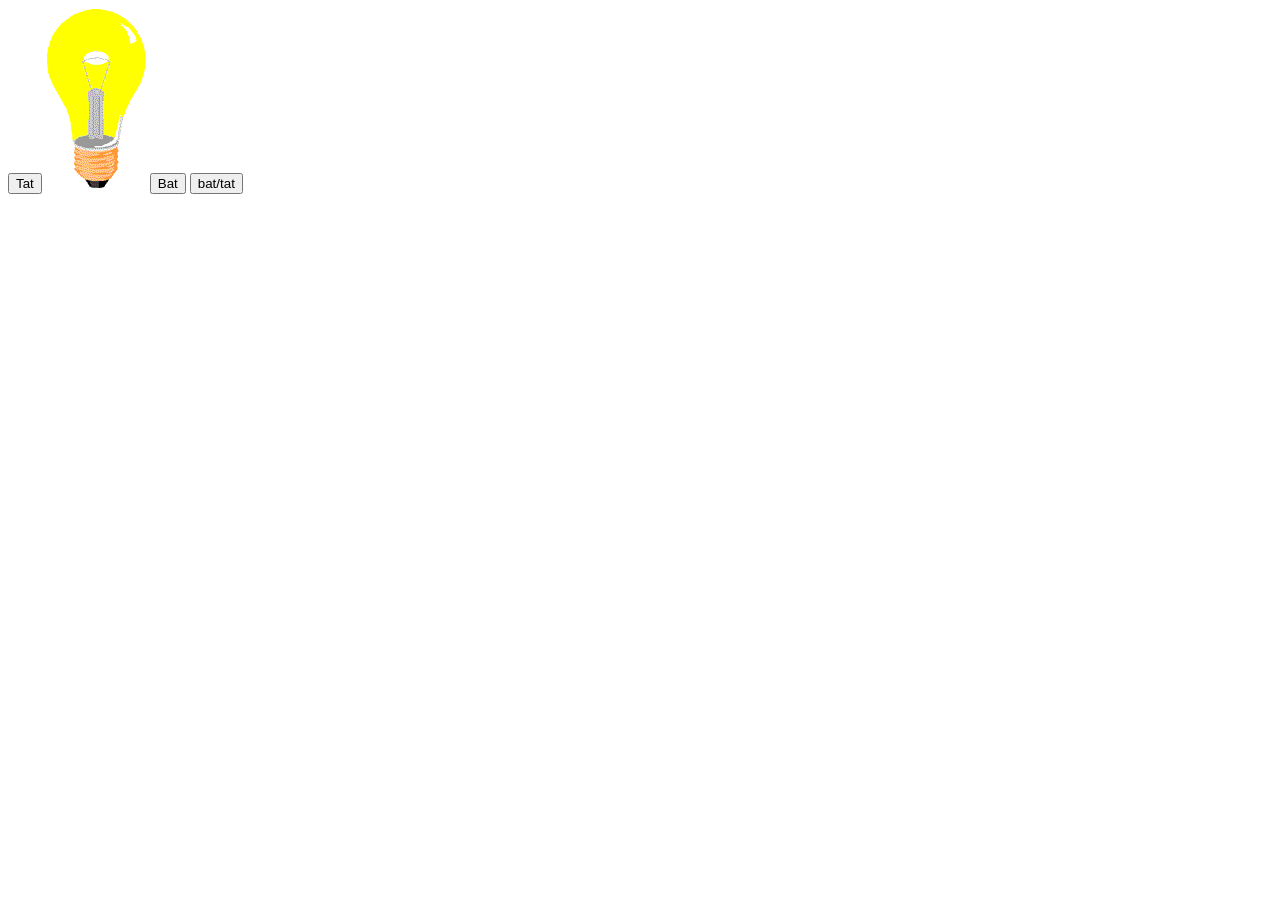
<file: HTML/2018-10-03/index.html>
<!DOCTYPE html>
<html>

<head>


</head>

<body>
  <!-- <p class="abc" style="color:blue;" id="demo">Nam</p> -->

  <!-- <button onclick="quetNha()">Hien Thong Bao</button> -->

  <!-- <img id="js-image" src="https://picsum.photos/200" alt=""> -->

  <!-- <button onclick="doiAnh()">Doi Anh</button> -->
  <button id="js-button-tat">Tat</button>
  <img id="js-image" src="./on.gif" alt="">
  <button id="js-button-bat">Bat</button>
  <button onclick="batTat()">bat/tat</button>














  <script src="https://ajax.googleapis.com/ajax/libs/jquery/3.3.1/jquery.min.js"></script>
  <script src="./custom-jquery.js"></script>

 <script>
   // var a = document.getElementById('js-image');
   // function batTat() {
      // if (a.src === 'http://127.0.0.1:5500/off.gif') {
     // if (a.src.includes('off.gif')) {
     //   a.src = "./on.gif";
     // } else {
     //   a.src = "./off.gif";
     // }
  //  }
 //   function tat() {
 //     a.src = "./off.gif";
 //   }
  //  function bat() {
  //    console.log(a);
  //    a.src = "./on.gif";
  //    console.log(a);
  //  }
    // function doiAnh() {
      // var so = 5;
      // document.getElementById("js-image").src = "https://picsum.photos/400";
      // var tenAnh = document.getElementById("js-image");
      // tenAnh.src = "https://picsum.photos/400";
      // console.log(so);
      // console.log(tenAnh.src);
    // }
    // function quetNha() {
      // document.getElementById("demo").style.color = 'red';
      // console.log(document.getElementById("demo").style.color);
    // }
</script>
</body>

</html>
</file>
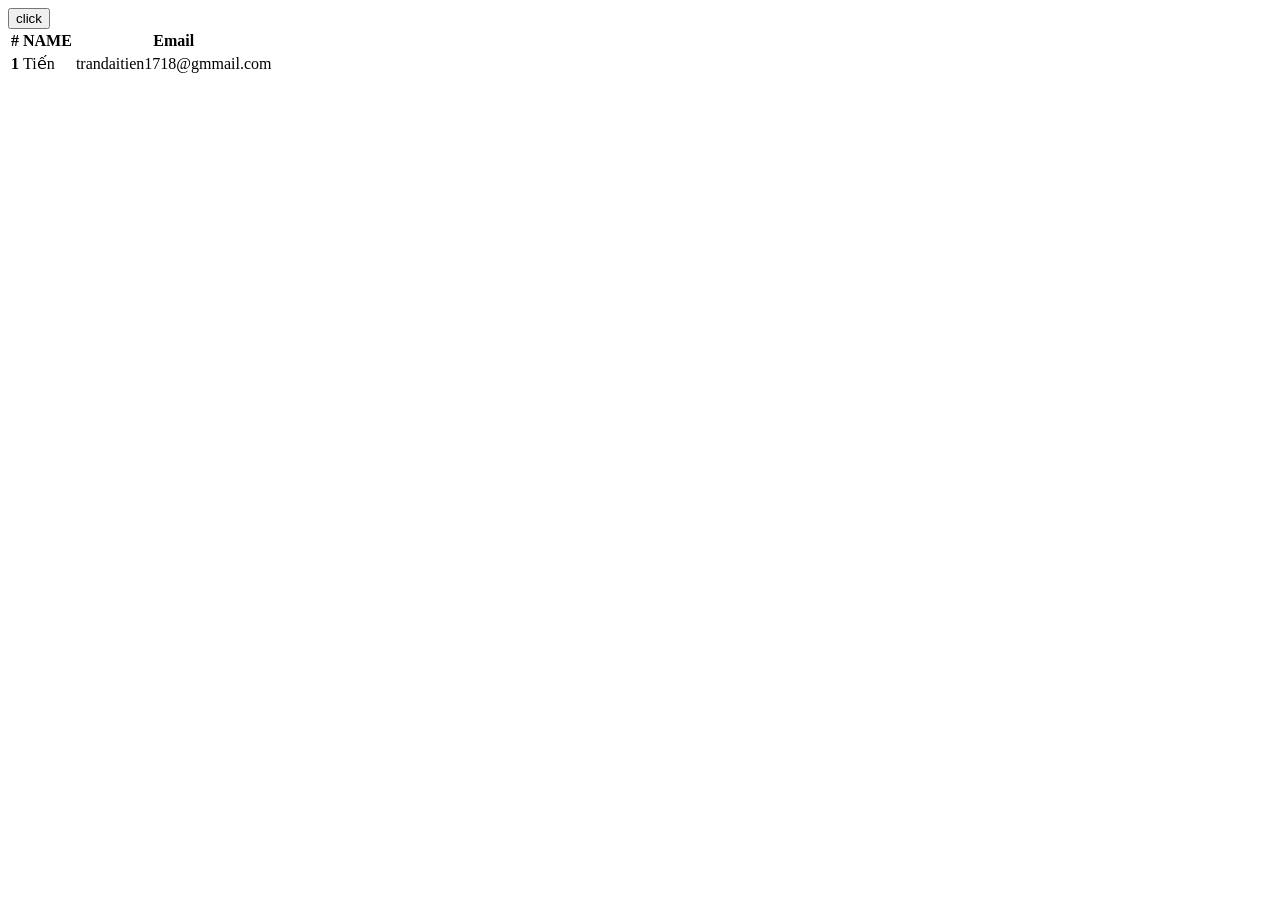
<file: HTML/2018-10-08/index.html>
<!DOCTYPE html>
<html>

<head>
    <meta charset="utf-8" />
</head>

<body>

    <button id="btn1">click</button>
    <div id="js-div-table"></div>


    <script src="https://ajax.googleapis.com/ajax/libs/jquery/3.3.1/jquery.min.js"></script>


    <!-- <script>
        var p = document.createElement('h1');
        var t = document.createTextNode('Tran Dai Tien');
        p.appendChild(t);
        document.body.appendChild(p);
        var p = document.createElement('p');
        var textp = document.createTextNode('Age: 23');
        p.appendChild(textp);
        document.body.appendChild(p);



        $(document).ready(function () {
            $('#btn1').click(function () {
                $('p').append('<b>Tran Dai Tien </b>');
            });
            $('btn1').click(function () {
                $('p').after('mọi chuyện rồi sẽ ổn thôi ')
            });

        });

    </script> -->

    <script>

        // phần header 
        var table ='<table id="js-table" class="table"></table> ';
        $('#js-div-table').append(table);
        var thead ='<thead id="js-thead" class="" ></thead> ';
        $(thead).appendTo('#js-table');
        var tr ='<tr id="js-tr-head"></tr>';
        $(tr).appendTo('#js-thead');
        var th ='<th>#</th><th>NAME</th><th>Email<th>';
        $(th).appendTo('#js-tr-head');
        
//     phần body 
        var tbody ='<tbody id="js-tbody"  ></tbody>';
        $('#js-thead').after(tbody);
        var trbody='<tr id="tr-body" ></tr>';
        $(trbody).appendTo('#js-tbody');
        var thbody='<th>1</th>';
        var tdbody='<td>Tiến</td> <td>trandaitien1718@gmmail.com</td>';
        // $(thbody,tdbody).appendTo('#tr-body'); appendTo chỉ cho một đối số 
        $('#tr-body').append(thbody,tdbody);
    </script>

</body>

</html>
</file>
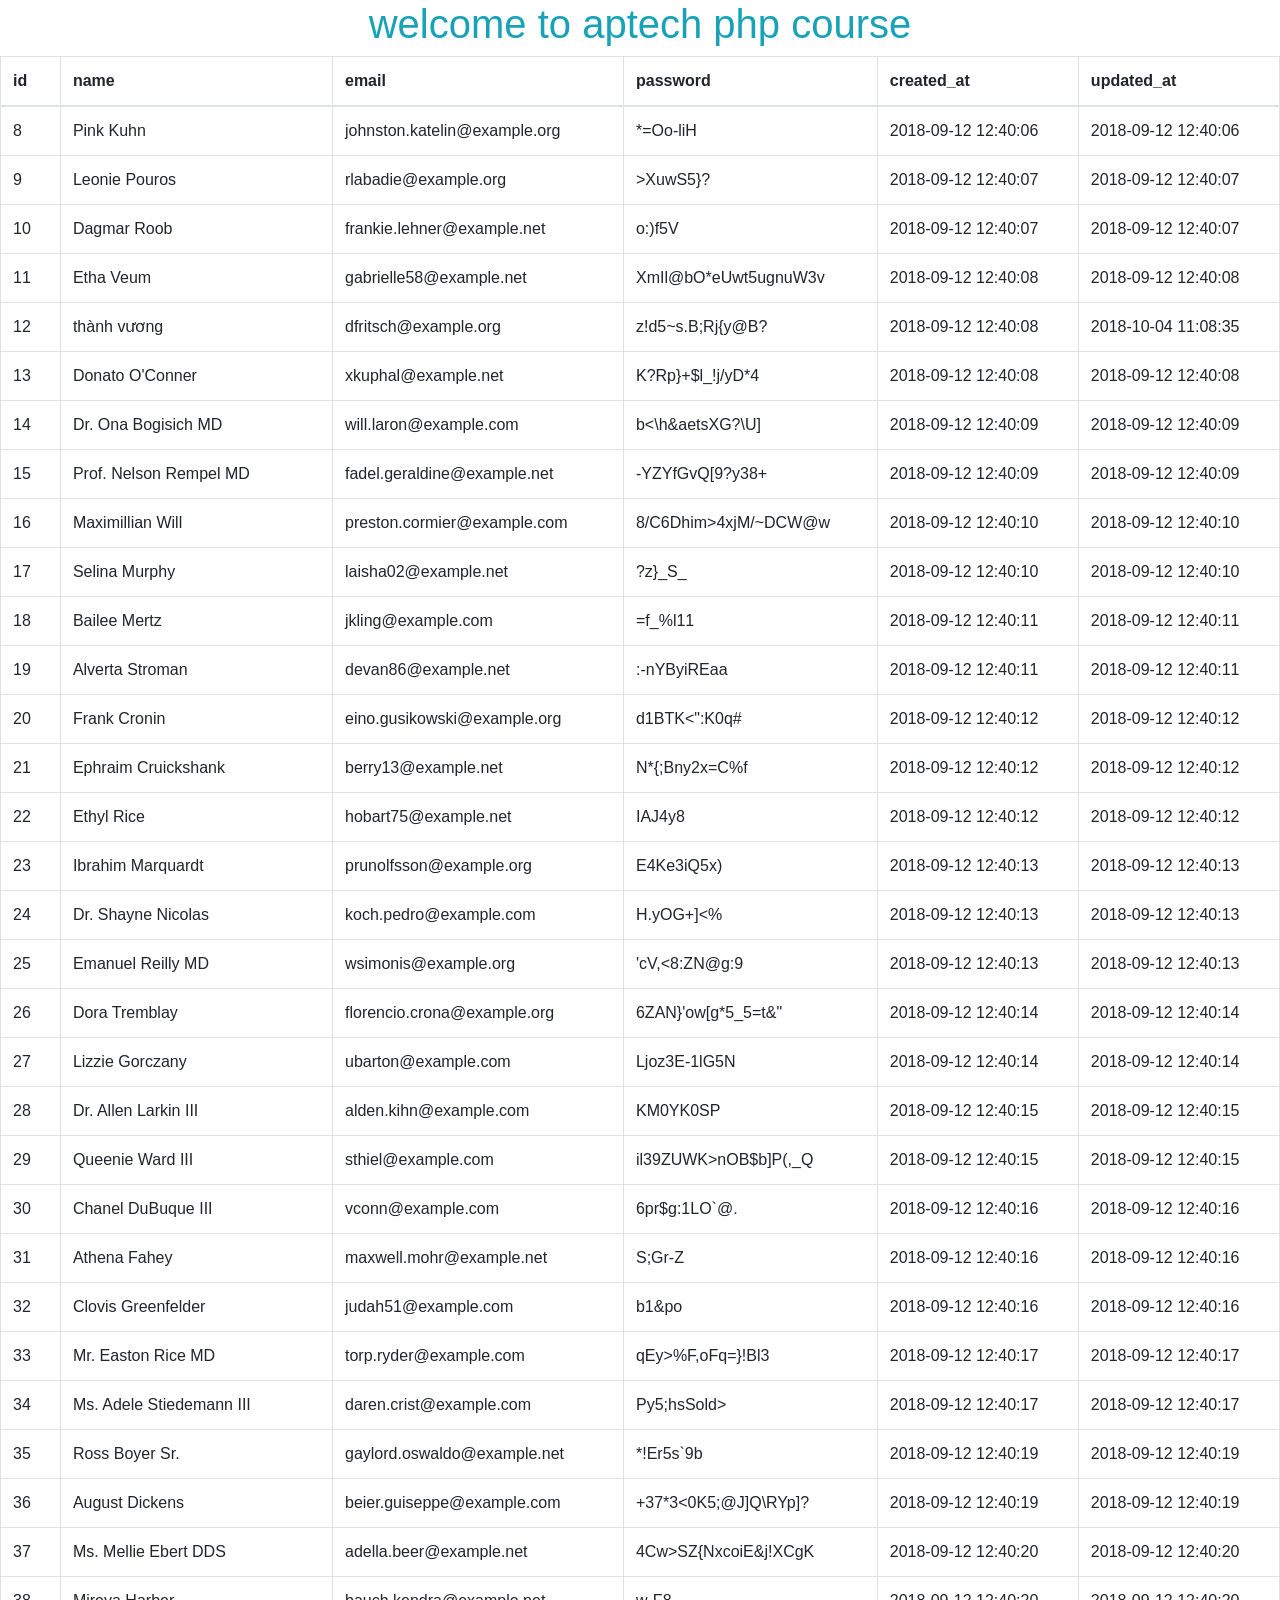
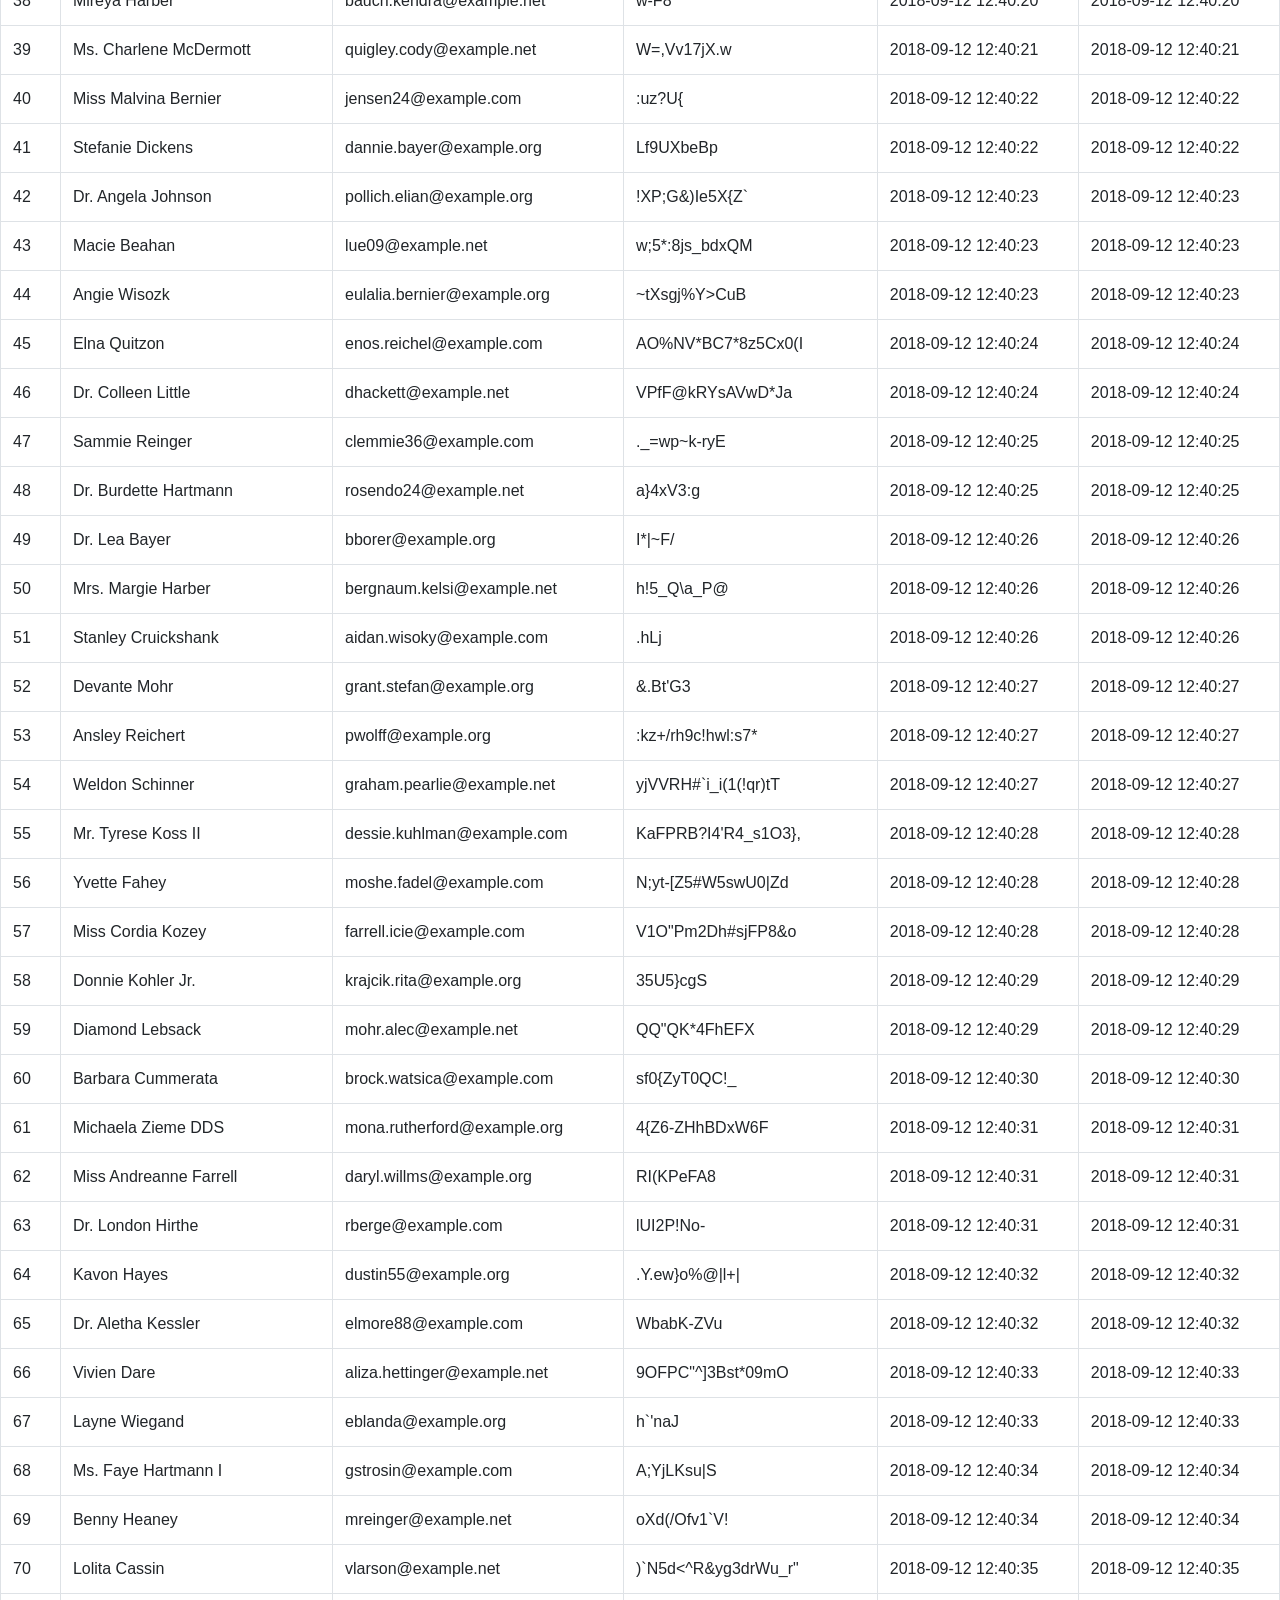
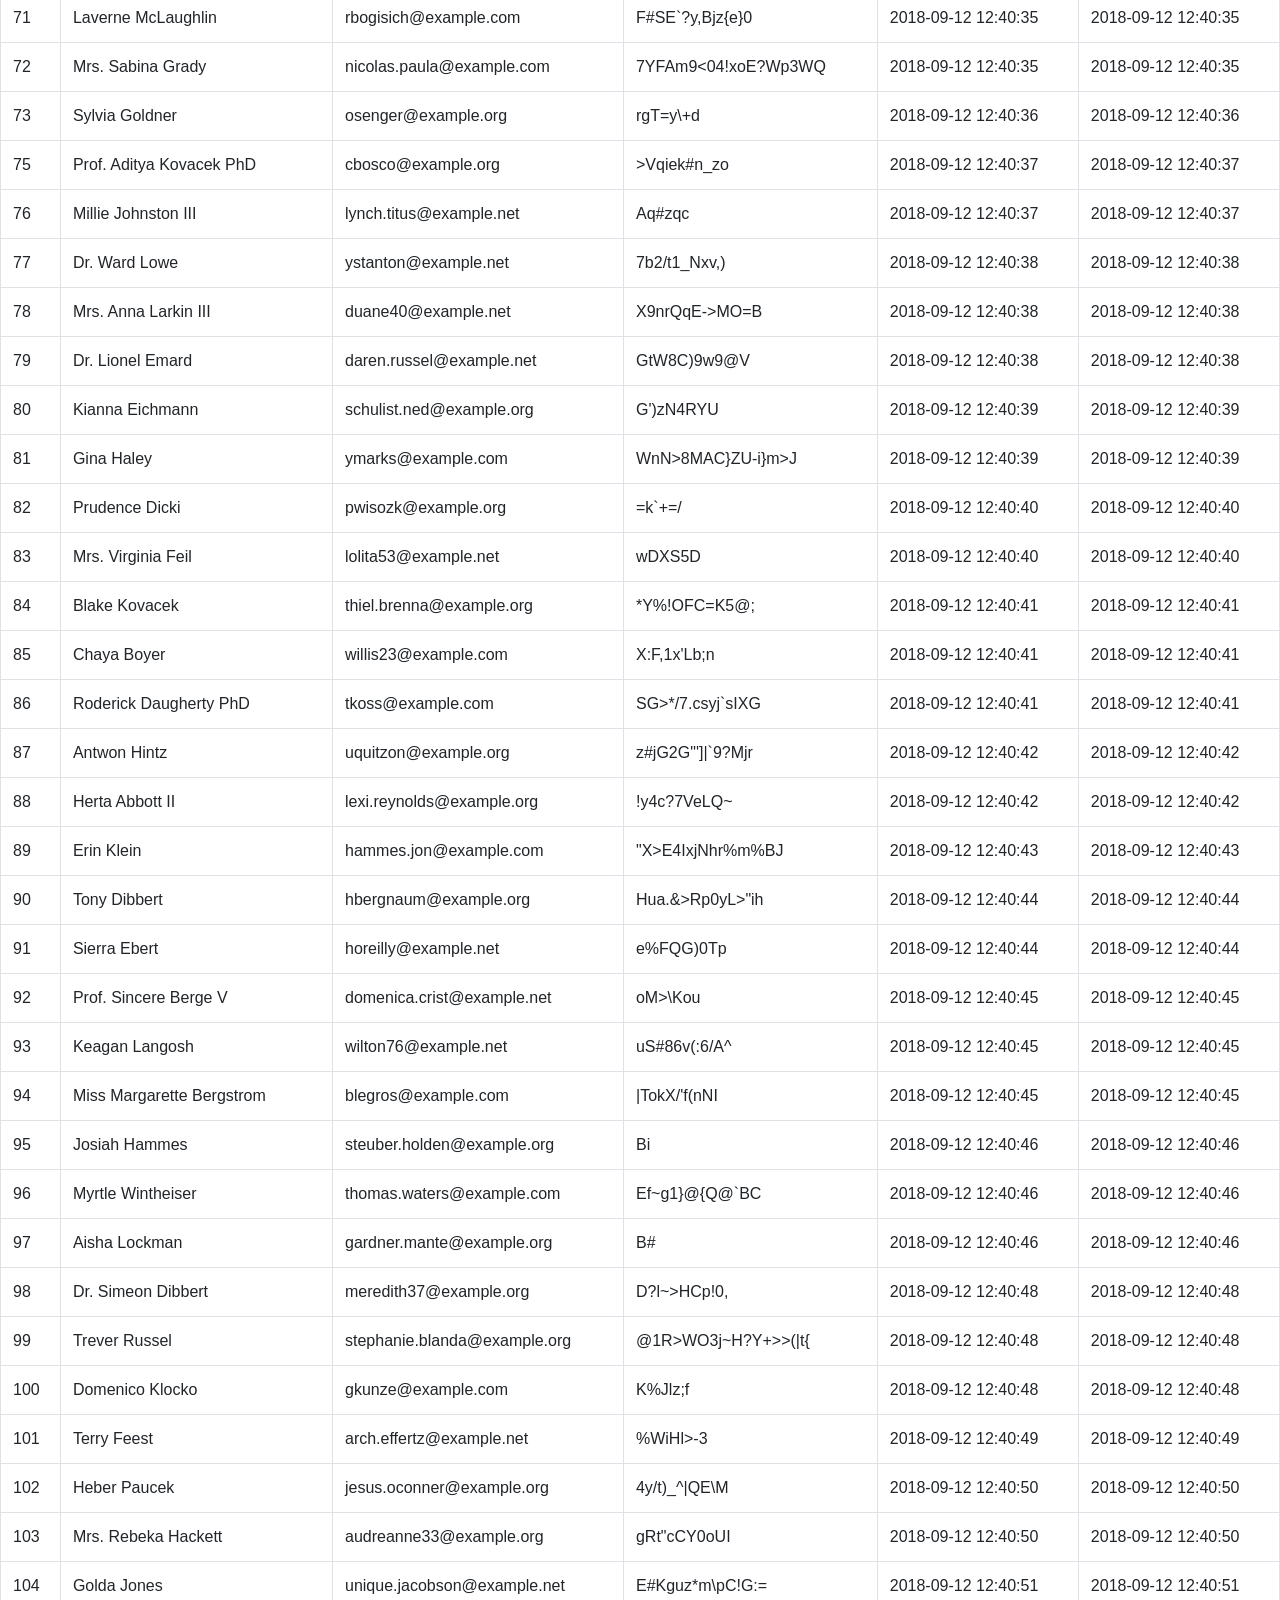
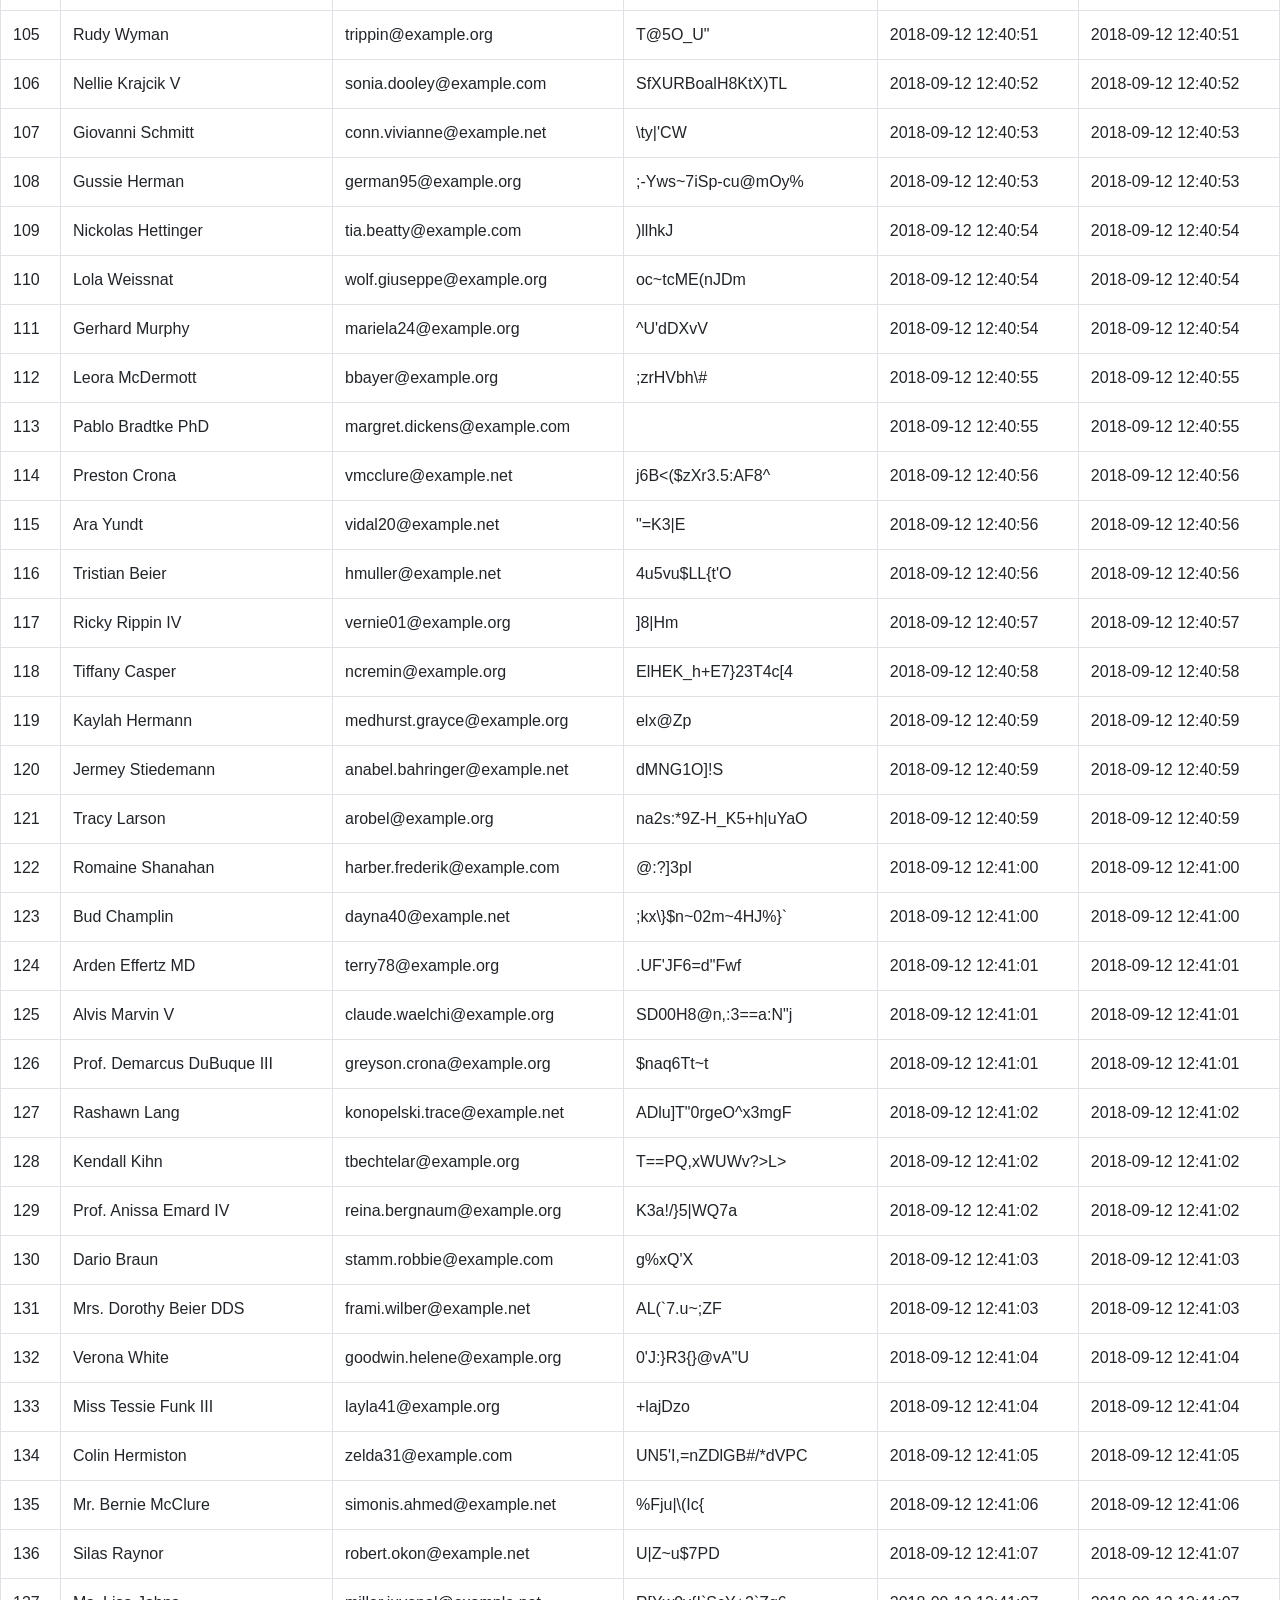
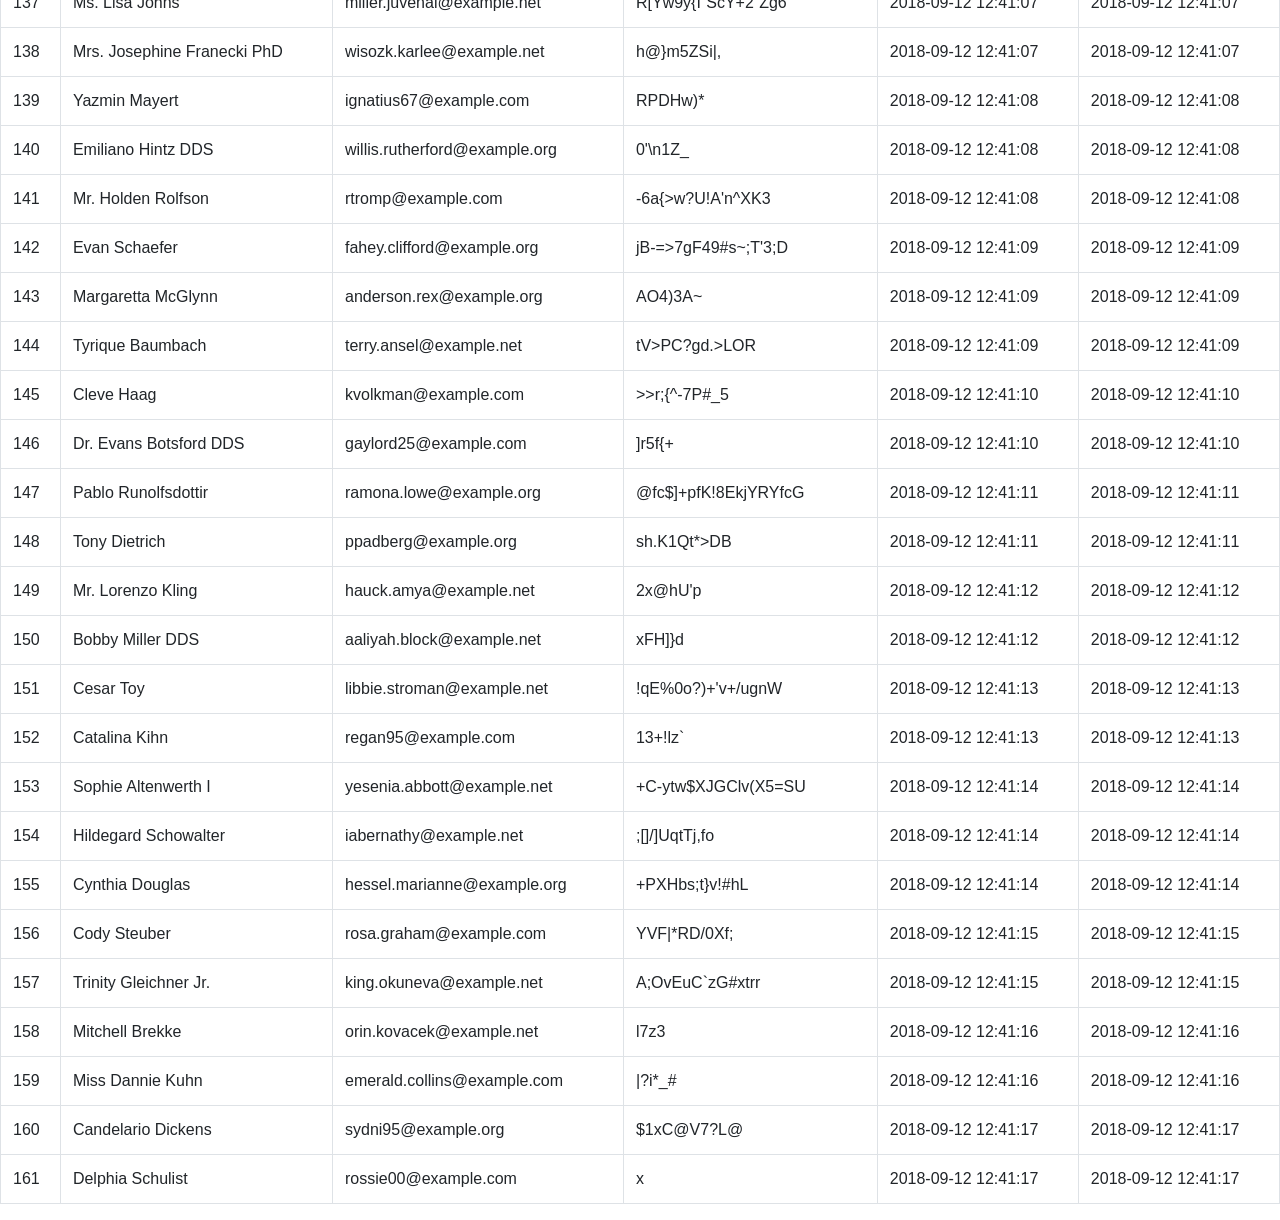
<file: HTML/2018-10-10/index.html>
<!DOCTYPE html>
<html>

<head>
    <meta charset="utf-8" />
    <title>Page Title</title>
    <link rel="stylesheet" href="https://stackpath.bootstrapcdn.com/bootstrap/4.1.3/css/bootstrap.min.css">
</head>

<body>
    <!-- // <button id="js-button">get</button> -->
    <div id="js-div-table"></div>

    <script src="https://ajax.googleapis.com/ajax/libs/jquery/3.3.1/jquery.min.js"></script>
    <script>
        $(document).ready(function () {
            // $('#js-button').click(function () {
            $.get("./data.json", function (response) {
                console.log(response);
                $("#js-div-table").before(
                    '<h1 class="d-flex justify-content-center text-info">' + response.message +
                    "</h1>"
                );
                var table = '<table id="js-table" class="table table-bordered"></table>';
                $("#js-div-table").append(table);
                var thead = '<thead id="js-thead"></thead>';
                $(thead).appendTo("#js-table");
                var tr = '<tr id="js-tr-head"></tr>';
                $(tr).appendTo("#js-thead");
                var th =
                    "<th> id </th> <th> name </th> <th> email </th> <th> password </th> <th> created_at </th> <th> updated_at </th>";
                $(th).appendTo("#js-tr-head");
                var tbody = '<tbody id="#js-tbody"></tbody>';
                $("#js-thead").after(tbody);

                var u = response.users;
                u.forEach(function (user, i) {
                    var trBody = '<tr id="js-tr-body-' + i + '"></tr>';
                    $(trBody).appendTo("tbody");

                    var tdBody =
                        " <td>" +
                        user.id +
                        "</td>" +
                        "<td>" +
                        user.name +
                        "</td>" +
                        "<td>" +
                        user.email +
                        "</td>" +
                        "<td>" +
                        user.password +
                        "</td>" +
                        "<td>" +
                        user.created_at +
                        "</td>" +
                        "<td>" +
                        user.updated_at +
                        "</td>";
                    $("#js-tr-body-" + i).append(tdBody);
                });
            });

            // });
        });
    </script>
</body>

</html>
</file>
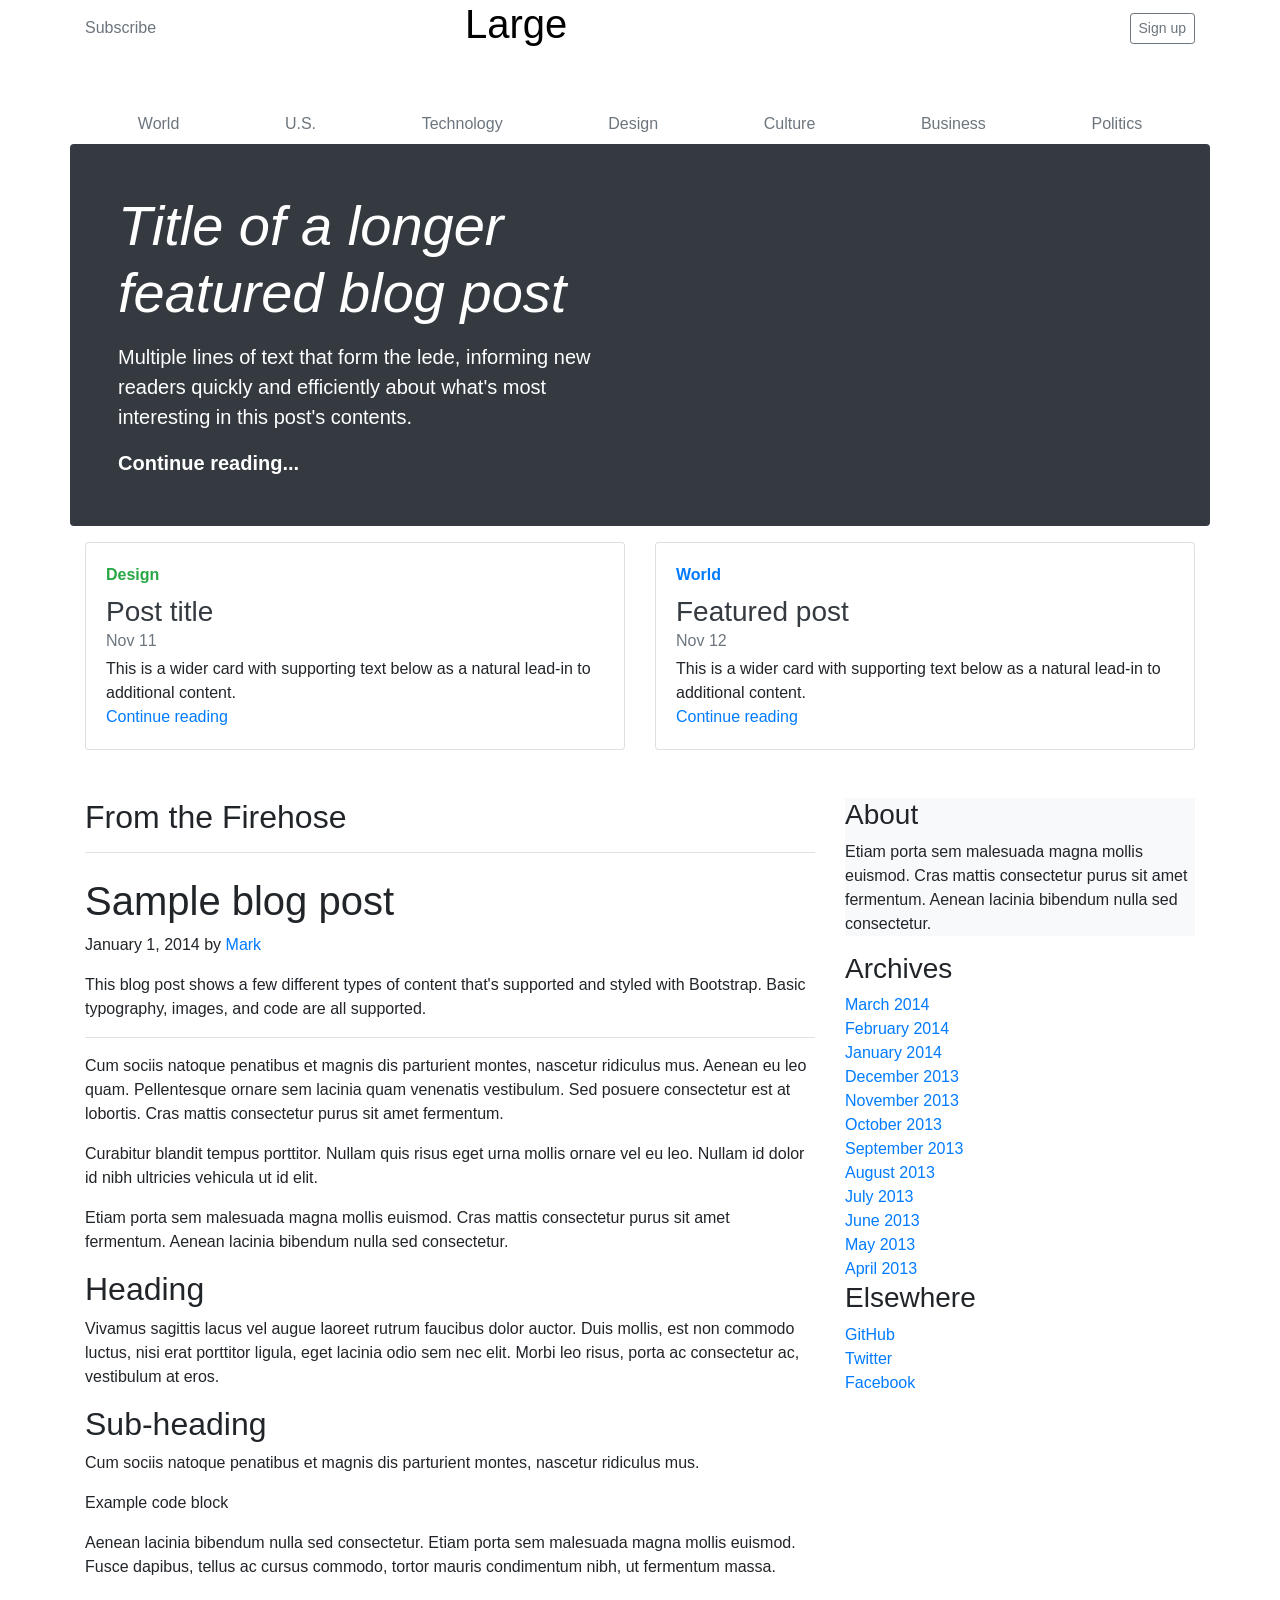
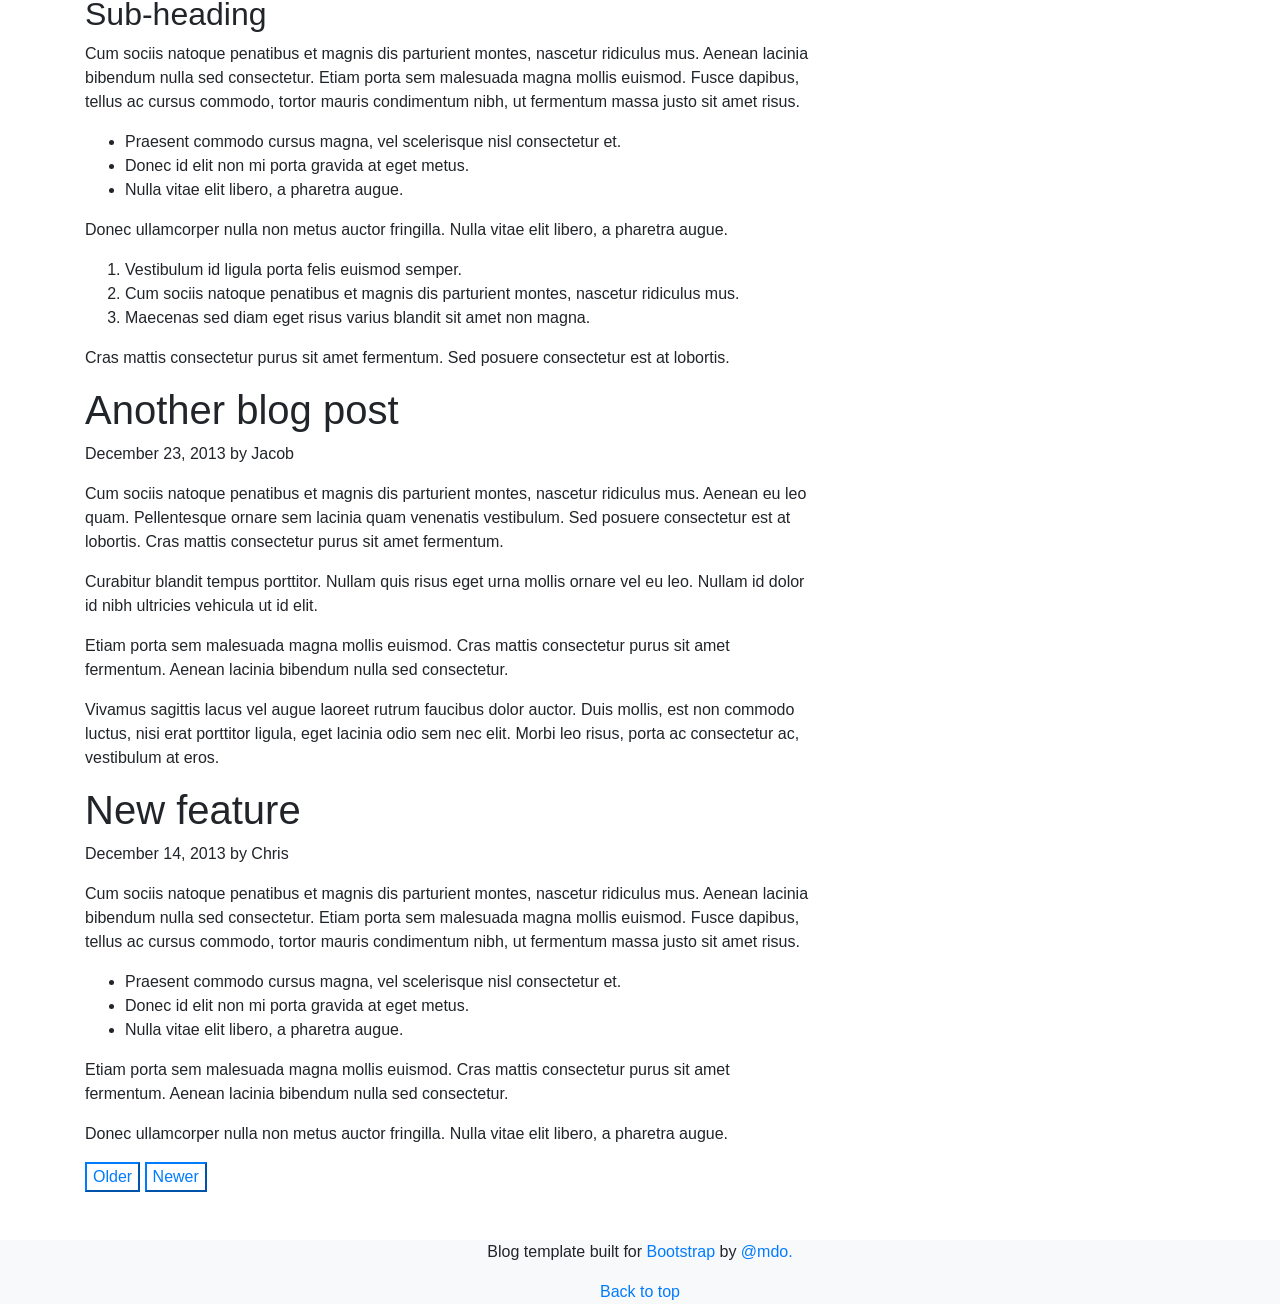
<file: HTML/2018-09-26/Large.html>
<!DOCTYPE html>
<html>

<head>
    <meta charset="utf-8" />
    <title>Large</title>
    <meta name="viewport" content="width=device-width, initial-scale=1">
    <link rel="stylesheet" href="./bs.css">
</head>

<body>
    <div class="container ">
        <div class="row d-flex justify-content-between align-items-center">
            <div class="col-4">
                <a href="" class="text-muted">Subscribe</a>
            </div>
            <div class="col-4 h1 ">
                <a href="" class="" style="color:black">Large</a>
            </div>
            <div class="col-4 d-flex justify-content-end ">
                <a href="" class="btn btn-sm btn-outline-secondary "> Sign up</a>
            </div>
        </div>
    </div>
    <div class="container mt-5">
        <div class="row">
            <div class="col-12 d-flex justify-content-around ">
                <a href="" class="p-2 text-muted">World</a>
                <a href="" class="p-2 text-muted">U.S.</a>
                <a href="" class="p-2 text-muted">Technology</a>
                <a href="" class="p-2 text-muted">Design</a>
                <a href="" class="p-2 text-muted">Culture</a>
                <a href="" class="p-2 text-muted">Business</a>
                <a href="" class="p-2 text-muted">Politics</a>
            </div>
        </div>
    </div>
    <div class="container">
        <div class="row h-100 ">
            <div class="p-3 p-md-5 text-white rounded bg-dark">
                <div class="col-md-6 px-0">
                    <h1 class="display-4 font-italic">Title of a longer featured blog post</h1>
                    <p class="lead my-3">Multiple lines of text that form the lede, informing new readers quickly and
                        efficiently about what's most interesting in this post's contents.</p>
                    <p class="lead mb-0"><a href="#" class="text-white font-weight-bold">Continue reading...</a></p>
                </div>
            </div>
        </div>
    </div>

    <div class="container">
        <div class="row">
            <div class="  d-none d-xl-block col-xl-6 ">
                <div class="card mt-3 ">
                    <div class="card-body d-flex flex-column align-items-start">
                        <strong class="d-inline-block mb-2 text-success">Design</strong>
                        <h3 class="mb-0">
                            <a class="text-dark" href="#">Post title</a>
                        </h3>
                        <div class="mb-1 text-muted">Nov 11</div>
                        <p class="card-text mb-auto">This is a wider card with supporting text below as a natural
                            lead-in to additional content.</p>
                        <a href="#">Continue reading</a>
                    </div>
                </div>
            </div>
            <div class="col-12  col-xl-6 ">
                <div class="card mt-3 ">
                    <div class="card-body d-flex flex-column align-items-start">
                        <strong class="d-inline-block mb-2 text-primary">World</strong>
                        <h3 class="mb-0">
                            <a class="text-dark" href="#">Featured post</a>
                        </h3>
                        <div class="mb-1 text-muted">Nov 12</div>
                        <p class="card-text mb-auto">This is a wider card with supporting text below as a natural
                            lead-in to additional content.</p>
                        <a href="#">Continue reading</a>
                    </div>
                </div>
                <div class="card mt-3 d-xl-none ">
                    <div class="card-body d-flex flex-column align-items-start">
                        <strong class="d-inline-block mb-2 text-success">Design</strong>
                        <h3 class="mb-0">
                            <a class="text-dark" href="#">Post title</a>
                        </h3>
                        <div class="mb-1 text-muted">Nov 11</div>
                        <p class="card-text mb-auto">This is a wider card with supporting text below as a natural
                            lead-in to additional content.</p>
                        <a href="#">Continue reading</a>
                    </div>
                </div>
            </div>
        </div>
    </div>
    <div class="container  mt-5">
        <div class="row d-flex justify-content-end">
            <div class="col-12 col-xl-8">
                <h2 class="border-bottom pb-3 mb-4"> From the Firehose </h2>
                <div class="d-flex flex-column">
                    <h1> Sample blog post </h1>
                    <p> January 1, 2014 by <a href=""> Mark </a> </p>
                    <p class="border-bottom pb-3"> This blog post shows a few different types of content that's
                        supported and styled with Bootstrap. Basic typography, images, and code are all supported.</p>
                    <p> Cum sociis natoque penatibus et magnis dis parturient montes, nascetur ridiculus mus. Aenean eu
                        leo quam. Pellentesque ornare sem lacinia quam venenatis vestibulum. Sed posuere consectetur
                        est at lobortis. Cras mattis consectetur purus sit amet fermentum. </p>
                    <p> Curabitur blandit tempus porttitor. Nullam quis risus eget urna mollis ornare vel eu leo.
                        Nullam id dolor id nibh ultricies vehicula ut id elit.</p>
                    <p> Etiam porta sem malesuada magna mollis euismod. Cras mattis consectetur purus sit amet
                        fermentum. Aenean lacinia bibendum nulla sed consectetur.</p>

                    <h2> Heading </h2>
                    <p> Vivamus sagittis lacus vel augue laoreet rutrum faucibus dolor auctor. Duis mollis, est non
                        commodo luctus, nisi erat porttitor ligula, eget lacinia odio sem nec elit. Morbi leo risus,
                        porta ac consectetur ac, vestibulum at eros.</p>

                    <h2> Sub-heading </h2>
                    <p> Cum sociis natoque penatibus et magnis dis parturient montes, nascetur ridiculus mus. </p>
                    <p> Example code block </p>
                    <p> Aenean lacinia bibendum nulla sed consectetur. Etiam porta sem malesuada magna mollis euismod.
                        Fusce dapibus, tellus ac cursus commodo, tortor mauris condimentum nibh, ut fermentum massa.
                    </p>

                    <h2> Sub-heading </h2>
                    <p> Cum sociis natoque penatibus et magnis dis parturient montes, nascetur ridiculus mus. Aenean
                        lacinia bibendum nulla sed consectetur. Etiam porta sem malesuada magna mollis euismod. Fusce
                        dapibus, tellus ac cursus commodo, tortor mauris condimentum nibh, ut fermentum massa justo sit
                        amet risus.</p>
                    <ul>
                        <li> Praesent commodo cursus magna, vel scelerisque nisl consectetur et.</li>
                        <li> Donec id elit non mi porta gravida at eget metus.</li>
                        <li> Nulla vitae elit libero, a pharetra augue.</li>
                    </ul>
                    <p> Donec ullamcorper nulla non metus auctor fringilla. Nulla vitae elit libero, a pharetra augue.</p>

                    <ol type="1">
                        <li> Vestibulum id ligula porta felis euismod semper.</li>
                        <li> Cum sociis natoque penatibus et magnis dis parturient montes, nascetur ridiculus mus.</li>
                        <li> Maecenas sed diam eget risus varius blandit sit amet non magna.</li>
                    </ol>

                    <p> Cras mattis consectetur purus sit amet fermentum. Sed posuere consectetur est at lobortis.</p>
                </div>

                <div class="d-flex flex-column">
                    <h1> Another blog post </h1>
                    <p> December 23, 2013 by Jacob </p>
                    <p> Cum sociis natoque penatibus et magnis dis parturient montes, nascetur ridiculus mus. Aenean eu
                        leo quam. Pellentesque ornare sem lacinia quam venenatis vestibulum. Sed posuere consectetur
                        est at lobortis. Cras mattis consectetur purus sit amet fermentum.</p>
                    <p> Curabitur blandit tempus porttitor. Nullam quis risus eget urna mollis ornare vel eu leo.
                        Nullam id dolor id nibh ultricies vehicula ut id elit.</p>
                    <p> Etiam porta sem malesuada magna mollis euismod. Cras mattis consectetur purus sit amet
                        fermentum. Aenean lacinia bibendum nulla sed consectetur.</p>
                    <p> Vivamus sagittis lacus vel augue laoreet rutrum faucibus dolor auctor. Duis mollis, est non
                        commodo luctus, nisi erat porttitor ligula, eget lacinia odio sem nec elit. Morbi leo risus,
                        porta ac consectetur ac, vestibulum at eros.</p>
                </div>
                <div class="d-flex flex-column">
                    <h1> New feature </h1>
                    <p> December 14, 2013 by Chris</p>
                    <p> Cum sociis natoque penatibus et magnis dis parturient montes, nascetur ridiculus mus. Aenean
                        lacinia bibendum nulla sed consectetur. Etiam porta sem malesuada magna mollis euismod. Fusce
                        dapibus, tellus ac cursus commodo, tortor mauris condimentum nibh, ut fermentum massa justo sit
                        amet risus.</p>

                    <ul>
                        <li> Praesent commodo cursus magna, vel scelerisque nisl consectetur et.</li>
                        <li> Donec id elit non mi porta gravida at eget metus.</li>
                        <li> Nulla vitae elit libero, a pharetra augue.</li>
                    </ul>

                    <p> Etiam porta sem malesuada magna mollis euismod. Cras mattis consectetur purus sit amet
                        fermentum. Aenean lacinia bibendum nulla sed consectetur.</p>
                    <p> Donec ullamcorper nulla non metus auctor fringilla. Nulla vitae elit libero, a pharetra augue.</p>
                </div>

                <div>
                    <button type="button" class="btn-outline-primary"> Older </button>
                    <button type="button" class="btn-outline-primary"> Newer </button>
                </div>
            </div>
            <div class="col-xl-4 mb-3">
                <div class="bg-light">
                    <h3> About </h3>
                    <p> Etiam porta sem malesuada magna mollis euismod. Cras mattis consectetur purus sit amet
                        fermentum. Aenean lacinia bibendum nulla sed consectetur.</p>
                </div>
                <div class="d-flex flex-column">
                    <h3> Archives </h3>
                    <a href=""> March 2014 </a>
                    <a href=""> February 2014 </a>
                    <a href=""> January 2014</a>
                    <a href=""> December 2013</a>
                    <a href=""> November 2013</a>
                    <a href=""> October 2013</a>
                    <a href=""> September 2013</a>
                    <a href=""> August 2013</a>
                    <a href=""> July 2013</a>
                    <a href=""> June 2013</a>
                    <a href=""> May 2013</a>
                    <a href=""> April 2013</a>
                </div>
                <div class="d-flex flex-column">
                    <h3> Elsewhere</h3>
                    <a href=""> GitHub</a>
                    <a href=""> Twitter</a>
                    <a href=""> Facebook</a>
                </div>
            </div>
        </div>
    </div>
    <div class="container-fluid d-flex align-items-center justify-content-center bg-light mt-5 ">
        <div class="row ">
            <div class="col-12 text-center">
                <p> Blog template built for <a href=""> Bootstrap </a> by <a href=""> @mdo. </a> </p>
                <a href=""> Back to top </a>
            </div>
        </div>
    </div>


</body>

</html>
</file>
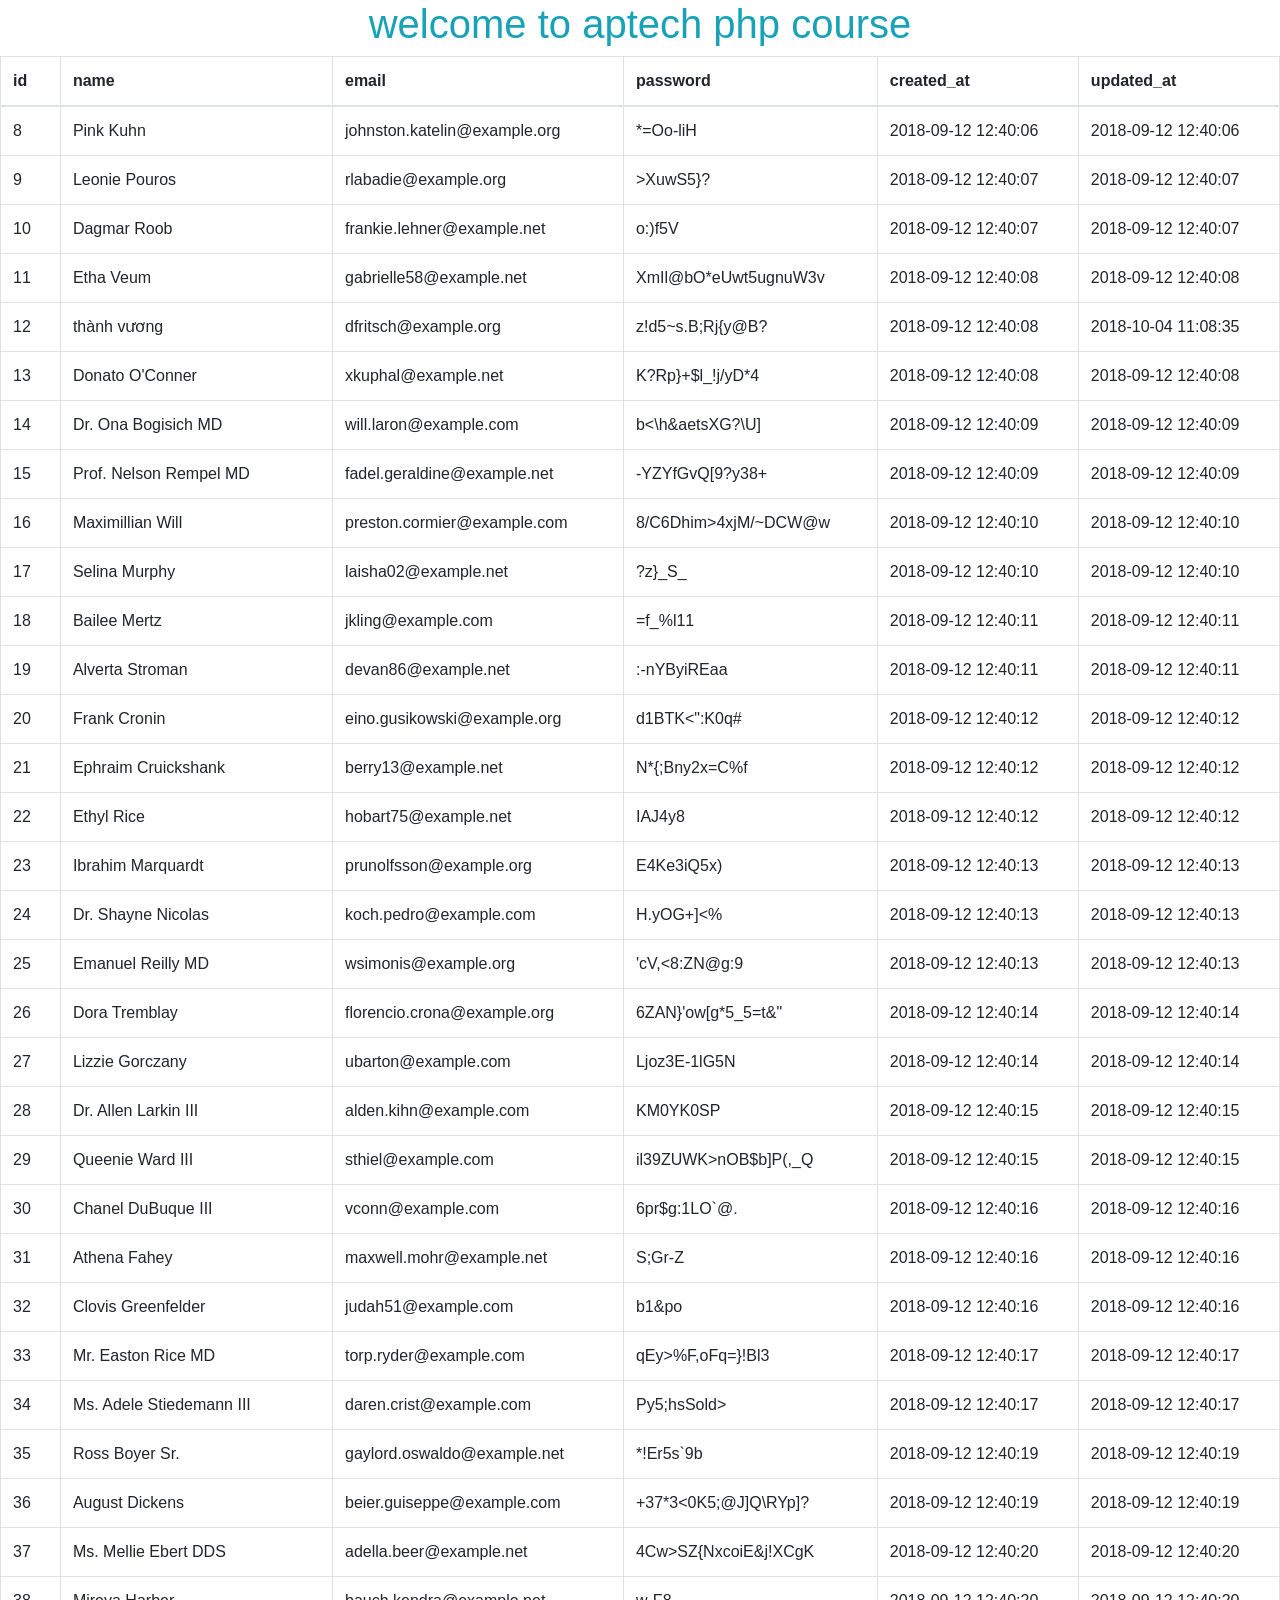
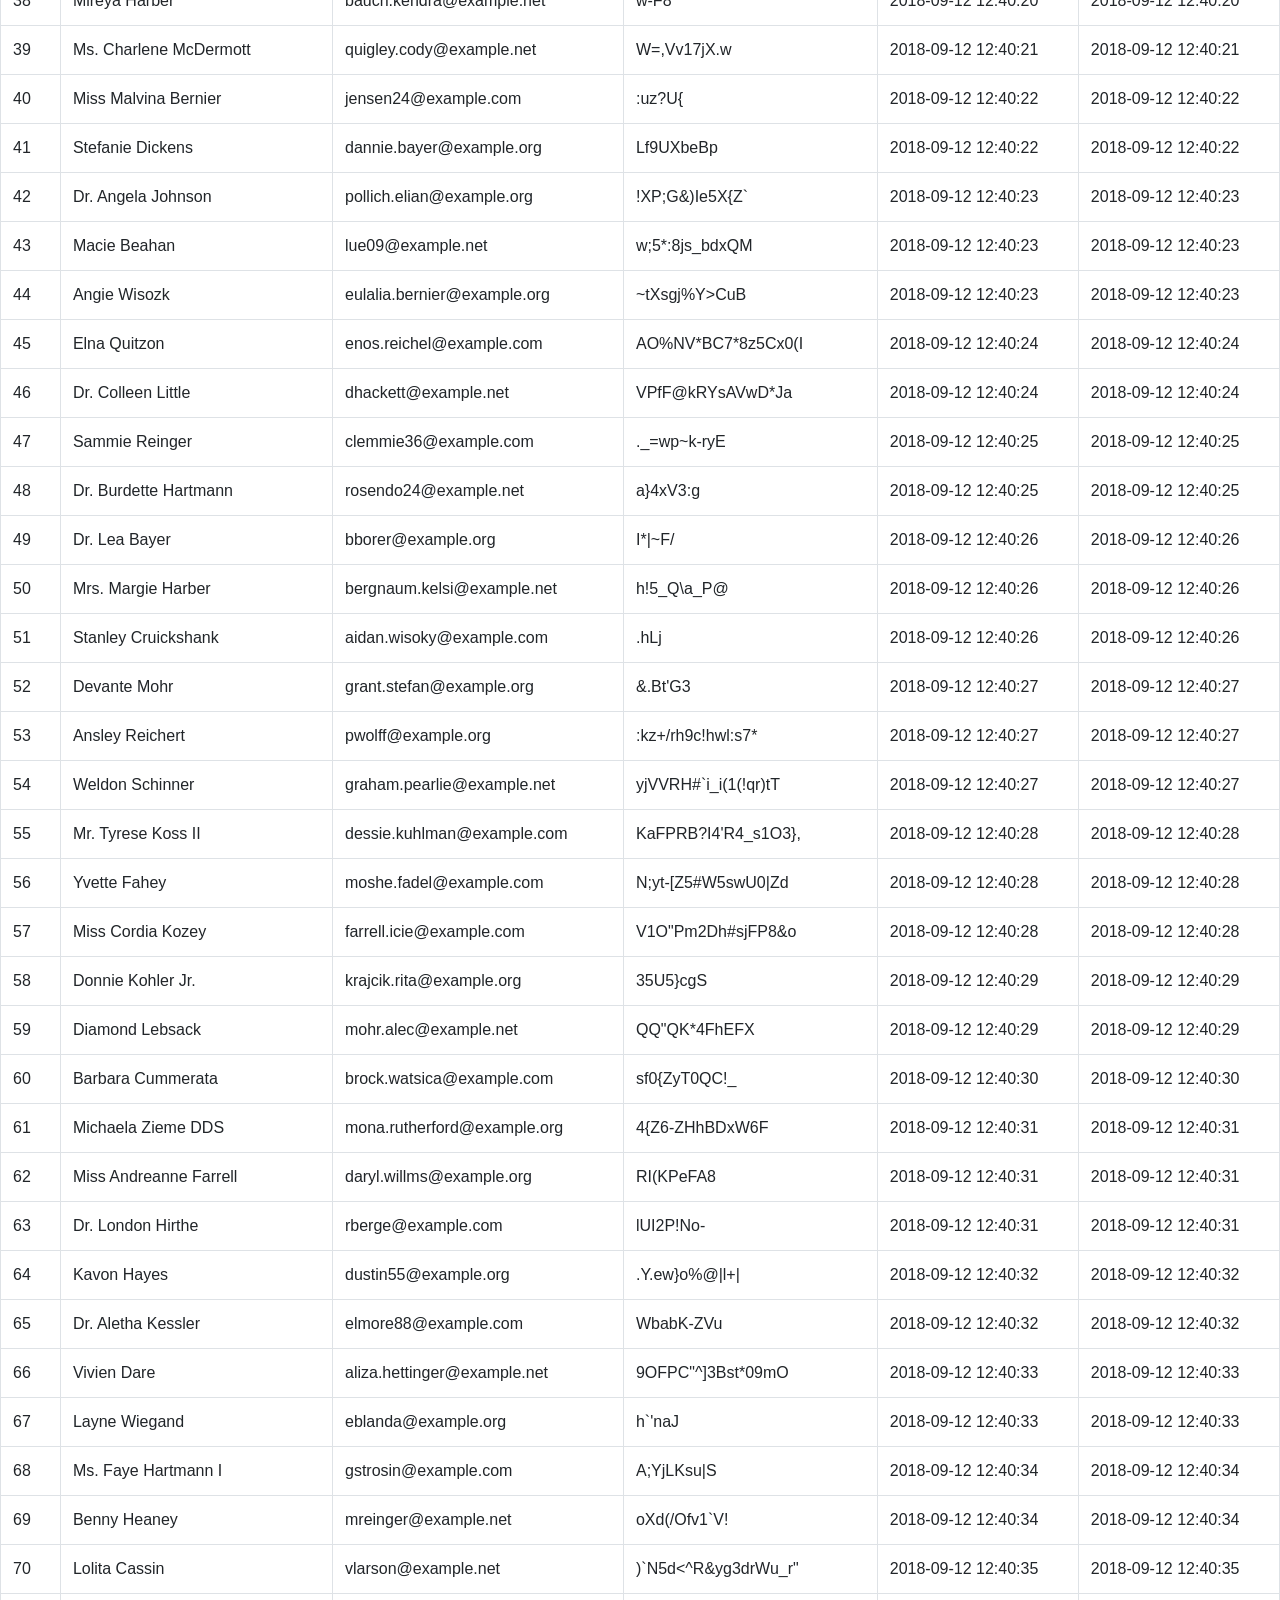
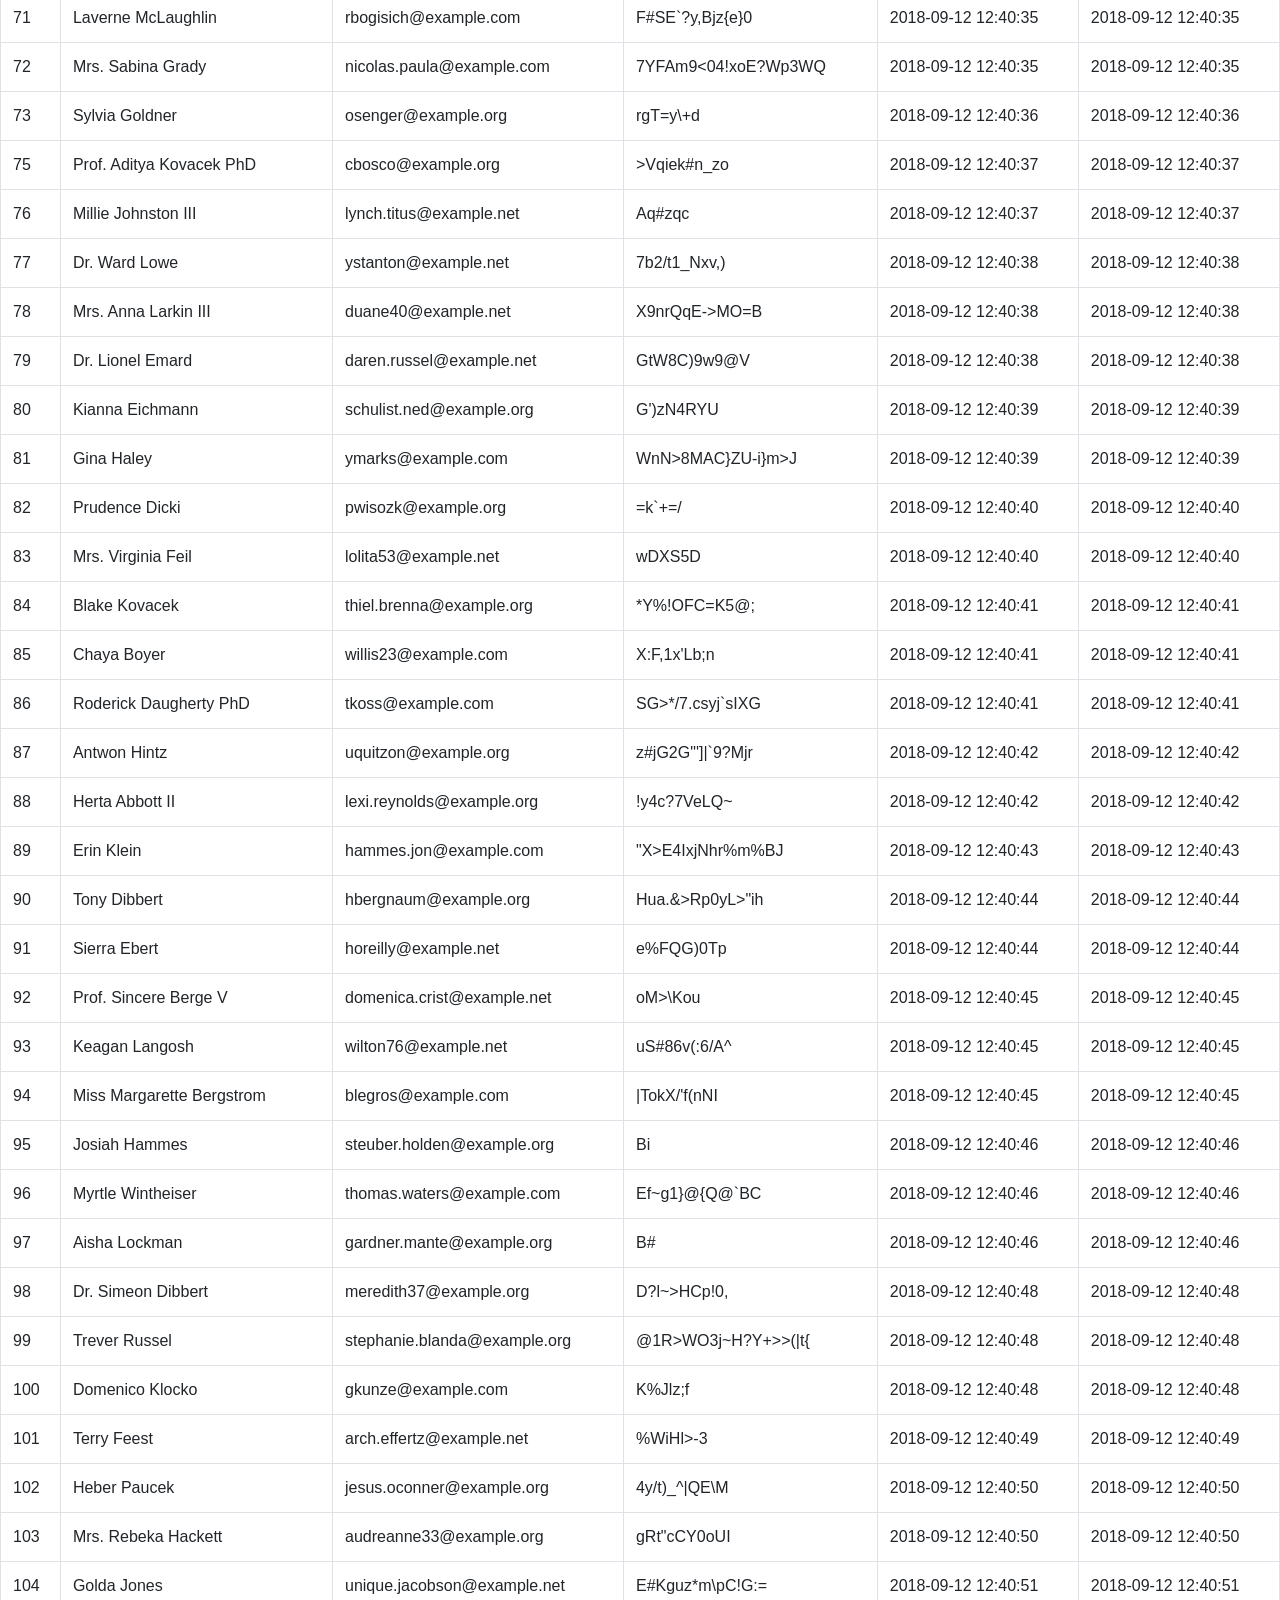
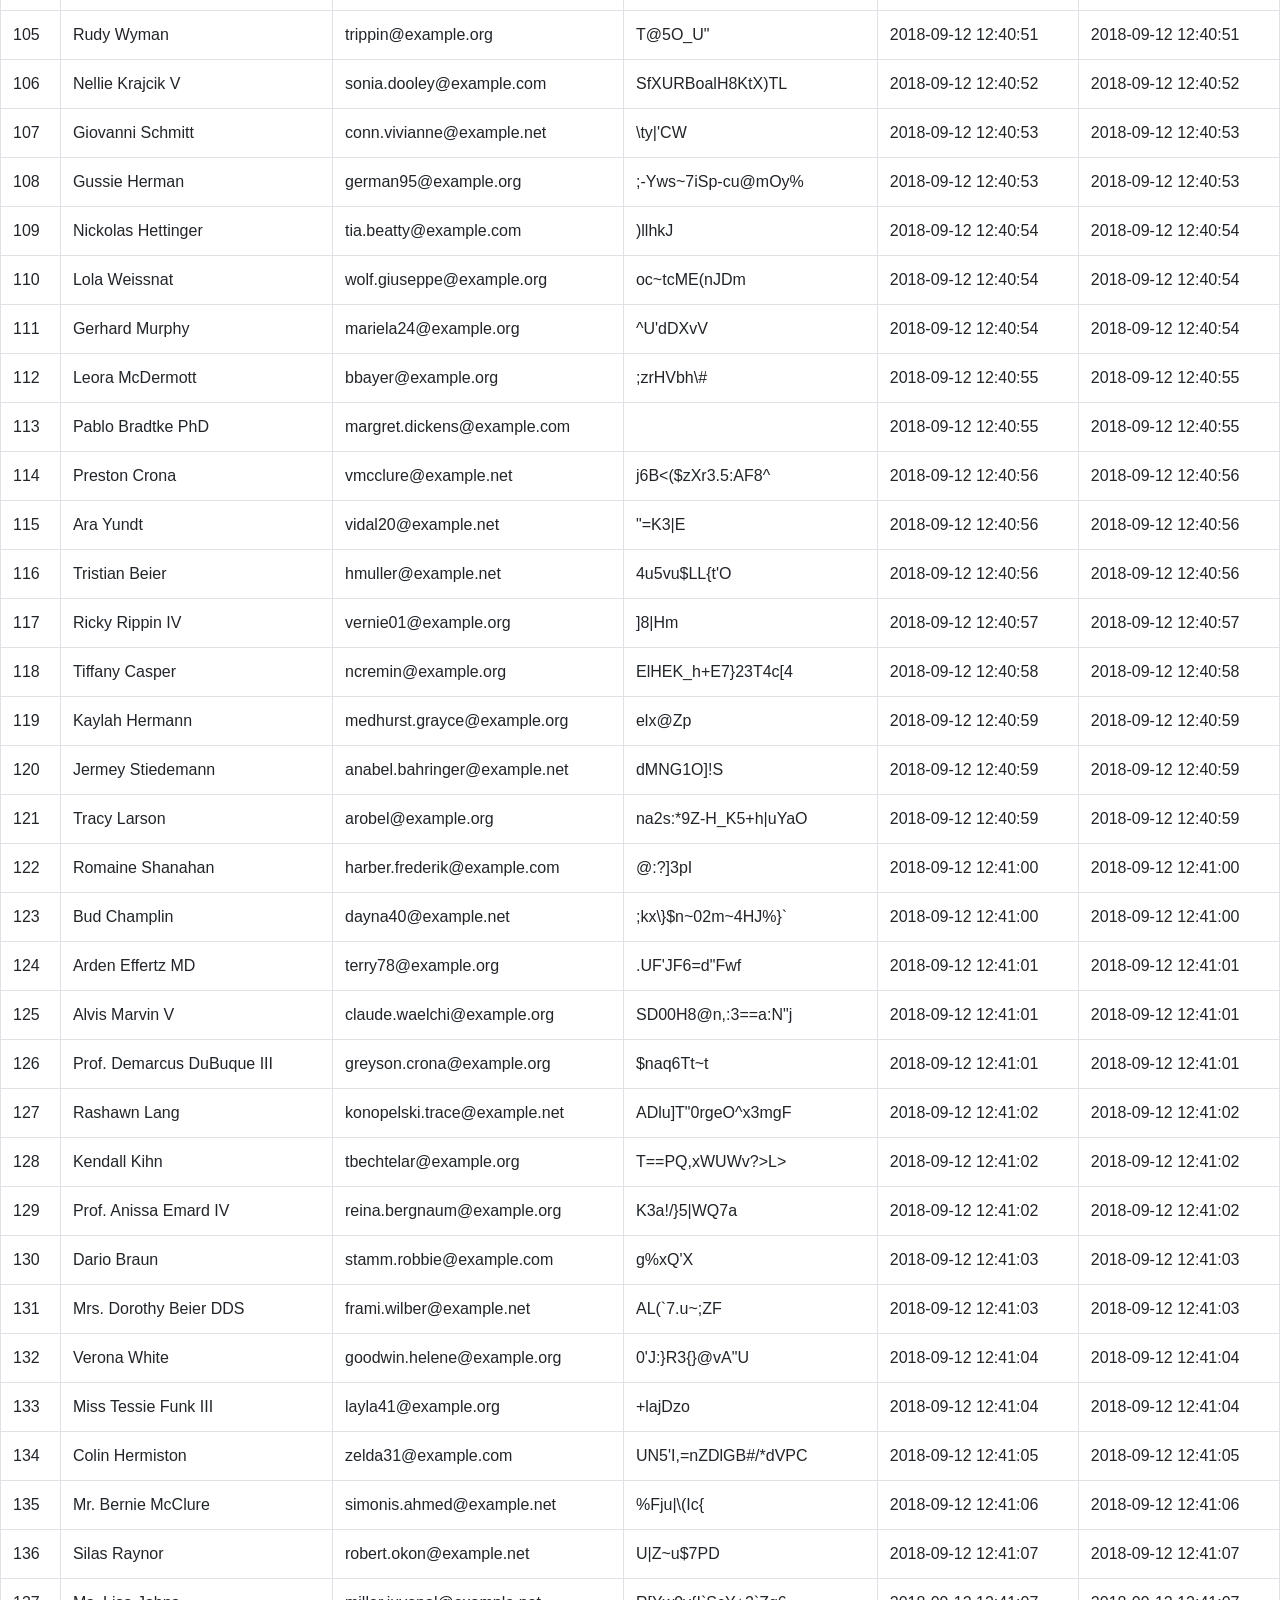
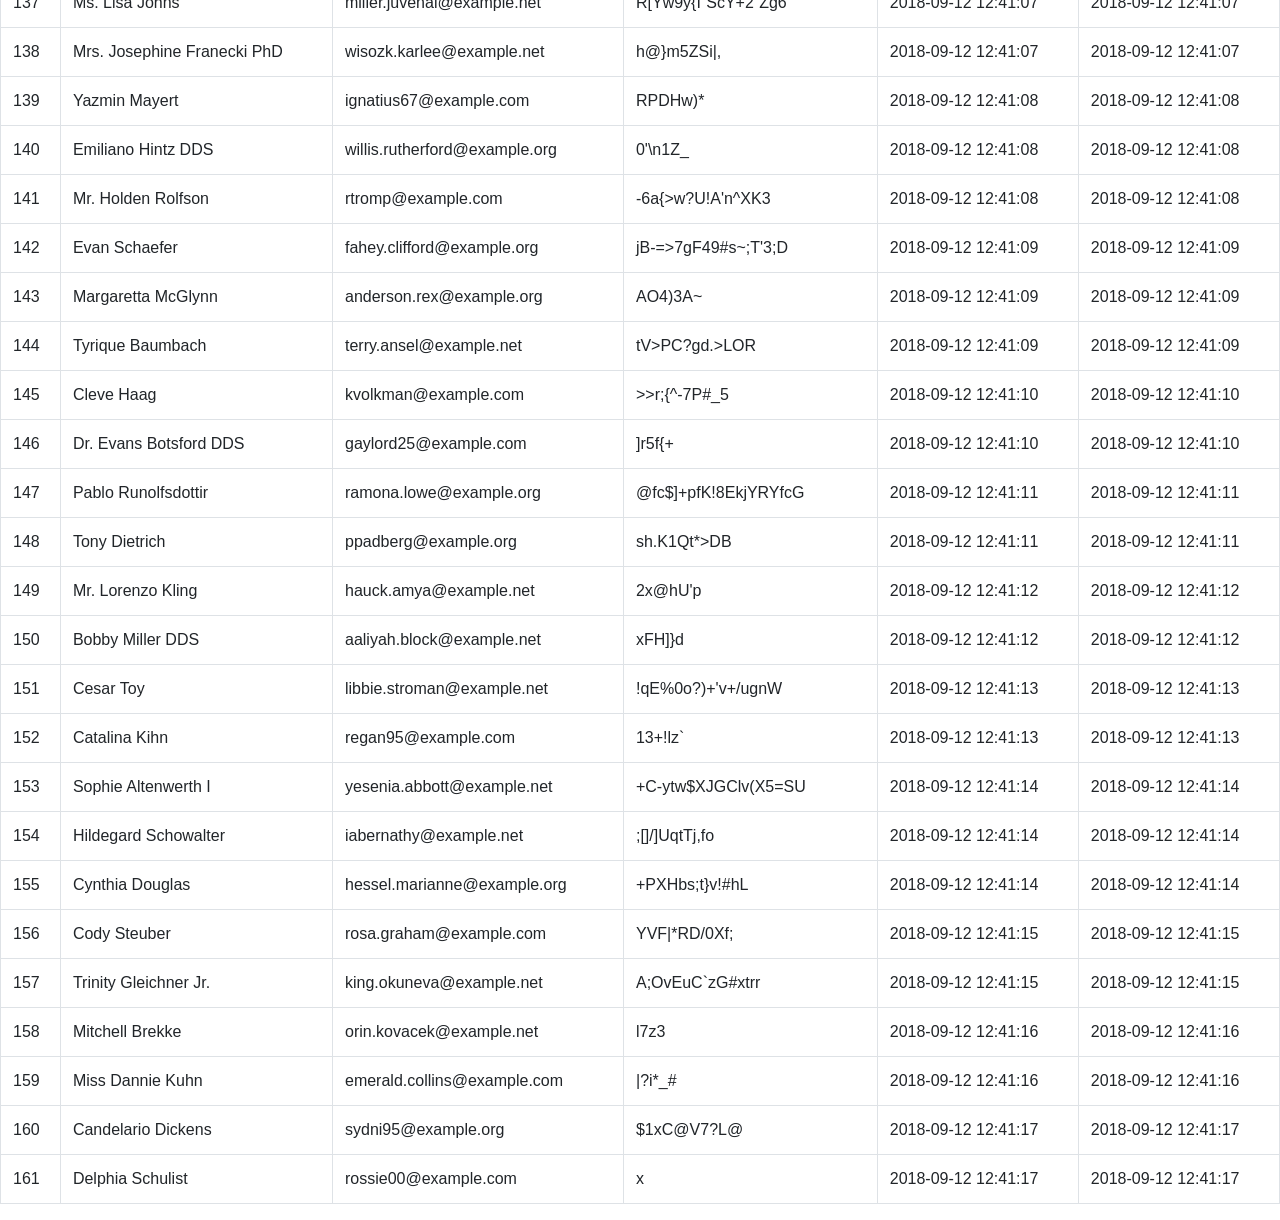
<file: HTML/2018-10-08/JSON.html>
<!DOCTYPE html>
<html lang="en">

<head>
    <link rel="stylesheet" href="https://stackpath.bootstrapcdn.com/bootstrap/4.1.3/css/bootstrap.min.css">
</head>

<body>
    <div id="js-div-table"></div>
    <script>
        // var a = {
        //   "id": 8,
        //   "info": {
        //     "name": "Pink Kuhn",
        //     "email": "johnston.katelin@example.org"
        //   }
        // };
        // var e = document.createElement('h1');
        // var nameE = document.createTextNode(a.info.email);
        // e.appendChild(nameE);
        // document.body.appendChild(e);
        var b = {
            "message": "welcome to aptech php course",
            "users": [
                {
                    "id": 8,
                    "name": "Pink Kuhn",
                    "email": "johnston.katelin@example.org",
                    "password": "*=Oo-liH",
                    "created_at": "2018-09-12 12:40:06",
                    "updated_at": "2018-09-12 12:40:06"
                },
                {
                    "id": 9,
                    "name": "Leonie Pouros",
                    "email": "rlabadie@example.org",
                    "password": ">XuwS5}?",
                    "created_at": "2018-09-12 12:40:07",
                    "updated_at": "2018-09-12 12:40:07"
                },
                {
                    "id": 10,
                    "name": "Dagmar Roob",
                    "email": "frankie.lehner@example.net",
                    "password": "o:)f5V",
                    "created_at": "2018-09-12 12:40:07",
                    "updated_at": "2018-09-12 12:40:07"
                },
                {
                    "id": 11,
                    "name": "Etha Veum",
                    "email": "gabrielle58@example.net",
                    "password": "XmIl@bO*eUwt5ugnuW3v",
                    "created_at": "2018-09-12 12:40:08",
                    "updated_at": "2018-09-12 12:40:08"
                },
                {
                    "id": 12,
                    "name": "thành vương",
                    "email": "dfritsch@example.org",
                    "password": "z!d5~s.B;Rj{y@B?",
                    "created_at": "2018-09-12 12:40:08",
                    "updated_at": "2018-10-04 11:08:35"
                },
                {
                    "id": 13,
                    "name": "Donato O'Conner",
                    "email": "xkuphal@example.net",
                    "password": "K?Rp}+$l_!j/yD*4",
                    "created_at": "2018-09-12 12:40:08",
                    "updated_at": "2018-09-12 12:40:08"
                },
                {
                    "id": 14,
                    "name": "Dr. Ona Bogisich MD",
                    "email": "will.laron@example.com",
                    "password": "b<\\h&aetsXG?\\U]",
                    "created_at": "2018-09-12 12:40:09",
                    "updated_at": "2018-09-12 12:40:09"
                },
                {
                    "id": 15,
                    "name": "Prof. Nelson Rempel MD",
                    "email": "fadel.geraldine@example.net",
                    "password": "-YZYfGvQ[9?y38+",
                    "created_at": "2018-09-12 12:40:09",
                    "updated_at": "2018-09-12 12:40:09"
                },
                {
                    "id": 16,
                    "name": "Maximillian Will",
                    "email": "preston.cormier@example.com",
                    "password": "8/C6Dhim>4xjM/~DCW@w",
                    "created_at": "2018-09-12 12:40:10",
                    "updated_at": "2018-09-12 12:40:10"
                },
                {
                    "id": 17,
                    "name": "Selina Murphy",
                    "email": "laisha02@example.net",
                    "password": "?z}_S_<W{G`F'@",
                    "created_at": "2018-09-12 12:40:10",
                    "updated_at": "2018-09-12 12:40:10"
                },
                {
                    "id": 18,
                    "name": "Bailee Mertz",
                    "email": "jkling@example.com",
                    "password": "=f_%l11",
                    "created_at": "2018-09-12 12:40:11",
                    "updated_at": "2018-09-12 12:40:11"
                },
                {
                    "id": 19,
                    "name": "Alverta Stroman",
                    "email": "devan86@example.net",
                    "password": ":-nYByiREaa",
                    "created_at": "2018-09-12 12:40:11",
                    "updated_at": "2018-09-12 12:40:11"
                },
                {
                    "id": 20,
                    "name": "Frank Cronin",
                    "email": "eino.gusikowski@example.org",
                    "password": "d1BTK<\":K0q#",
                    "created_at": "2018-09-12 12:40:12",
                    "updated_at": "2018-09-12 12:40:12"
                },
                {
                    "id": 21,
                    "name": "Ephraim Cruickshank",
                    "email": "berry13@example.net",
                    "password": "N*{;Bny2x=C%f",
                    "created_at": "2018-09-12 12:40:12",
                    "updated_at": "2018-09-12 12:40:12"
                },
                {
                    "id": 22,
                    "name": "Ethyl Rice",
                    "email": "hobart75@example.net",
                    "password": "IAJ4y8",
                    "created_at": "2018-09-12 12:40:12",
                    "updated_at": "2018-09-12 12:40:12"
                },
                {
                    "id": 23,
                    "name": "Ibrahim Marquardt",
                    "email": "prunolfsson@example.org",
                    "password": "E4Ke3iQ5x)",
                    "created_at": "2018-09-12 12:40:13",
                    "updated_at": "2018-09-12 12:40:13"
                },
                {
                    "id": 24,
                    "name": "Dr. Shayne Nicolas",
                    "email": "koch.pedro@example.com",
                    "password": "H.yOG+]<%",
                    "created_at": "2018-09-12 12:40:13",
                    "updated_at": "2018-09-12 12:40:13"
                },
                {
                    "id": 25,
                    "name": "Emanuel Reilly MD",
                    "email": "wsimonis@example.org",
                    "password": "'cV,<8:ZN@g:9",
                    "created_at": "2018-09-12 12:40:13",
                    "updated_at": "2018-09-12 12:40:13"
                },
                {
                    "id": 26,
                    "name": "Dora Tremblay",
                    "email": "florencio.crona@example.org",
                    "password": "6ZAN}'ow[g*5_5=t&\"",
                    "created_at": "2018-09-12 12:40:14",
                    "updated_at": "2018-09-12 12:40:14"
                },
                {
                    "id": 27,
                    "name": "Lizzie Gorczany",
                    "email": "ubarton@example.com",
                    "password": "Ljoz3E-1lG5N",
                    "created_at": "2018-09-12 12:40:14",
                    "updated_at": "2018-09-12 12:40:14"
                },
                {
                    "id": 28,
                    "name": "Dr. Allen Larkin III",
                    "email": "alden.kihn@example.com",
                    "password": "KM0YK0SP",
                    "created_at": "2018-09-12 12:40:15",
                    "updated_at": "2018-09-12 12:40:15"
                },
                {
                    "id": 29,
                    "name": "Queenie Ward III",
                    "email": "sthiel@example.com",
                    "password": "il39ZUWK>nOB$b]P(,_Q",
                    "created_at": "2018-09-12 12:40:15",
                    "updated_at": "2018-09-12 12:40:15"
                },
                {
                    "id": 30,
                    "name": "Chanel DuBuque III",
                    "email": "vconn@example.com",
                    "password": "6pr$g:1LO`@.",
                    "created_at": "2018-09-12 12:40:16",
                    "updated_at": "2018-09-12 12:40:16"
                },
                {
                    "id": 31,
                    "name": "Athena Fahey",
                    "email": "maxwell.mohr@example.net",
                    "password": "S;Gr-Z<s|yJWn<s",
                    "created_at": "2018-09-12 12:40:16",
                    "updated_at": "2018-09-12 12:40:16"
                },
                {
                    "id": 32,
                    "name": "Clovis Greenfelder",
                    "email": "judah51@example.com",
                    "password": "b1&po<!=C",
                    "created_at": "2018-09-12 12:40:16",
                    "updated_at": "2018-09-12 12:40:16"
                },
                {
                    "id": 33,
                    "name": "Mr. Easton Rice MD",
                    "email": "torp.ryder@example.com",
                    "password": "qEy>%F,oFq=}!Bl3",
                    "created_at": "2018-09-12 12:40:17",
                    "updated_at": "2018-09-12 12:40:17"
                },
                {
                    "id": 34,
                    "name": "Ms. Adele Stiedemann III",
                    "email": "daren.crist@example.com",
                    "password": "Py5;hsSold>",
                    "created_at": "2018-09-12 12:40:17",
                    "updated_at": "2018-09-12 12:40:17"
                },
                {
                    "id": 35,
                    "name": "Ross Boyer Sr.",
                    "email": "gaylord.oswaldo@example.net",
                    "password": "*!Er5s`9b",
                    "created_at": "2018-09-12 12:40:19",
                    "updated_at": "2018-09-12 12:40:19"
                },
                {
                    "id": 36,
                    "name": "August Dickens",
                    "email": "beier.guiseppe@example.com",
                    "password": "+37*3<0K5;@J]Q\\RYp]?",
                    "created_at": "2018-09-12 12:40:19",
                    "updated_at": "2018-09-12 12:40:19"
                },
                {
                    "id": 37,
                    "name": "Ms. Mellie Ebert DDS",
                    "email": "adella.beer@example.net",
                    "password": "4Cw>SZ{NxcoiE&j!XCgK",
                    "created_at": "2018-09-12 12:40:20",
                    "updated_at": "2018-09-12 12:40:20"
                },
                {
                    "id": 38,
                    "name": "Mireya Harber",
                    "email": "bauch.kendra@example.net",
                    "password": "w-F8<U*H`,/0",
                    "created_at": "2018-09-12 12:40:20",
                    "updated_at": "2018-09-12 12:40:20"
                },
                {
                    "id": 39,
                    "name": "Ms. Charlene McDermott",
                    "email": "quigley.cody@example.net",
                    "password": "W=,Vv17jX.w",
                    "created_at": "2018-09-12 12:40:21",
                    "updated_at": "2018-09-12 12:40:21"
                },
                {
                    "id": 40,
                    "name": "Miss Malvina Bernier",
                    "email": "jensen24@example.com",
                    "password": ":uz?U{",
                    "created_at": "2018-09-12 12:40:22",
                    "updated_at": "2018-09-12 12:40:22"
                },
                {
                    "id": 41,
                    "name": "Stefanie Dickens",
                    "email": "dannie.bayer@example.org",
                    "password": "Lf9UXbeBp",
                    "created_at": "2018-09-12 12:40:22",
                    "updated_at": "2018-09-12 12:40:22"
                },
                {
                    "id": 42,
                    "name": "Dr. Angela Johnson",
                    "email": "pollich.elian@example.org",
                    "password": "!XP;G&)Ie5X{Z`",
                    "created_at": "2018-09-12 12:40:23",
                    "updated_at": "2018-09-12 12:40:23"
                },
                {
                    "id": 43,
                    "name": "Macie Beahan",
                    "email": "lue09@example.net",
                    "password": "w;5*:8js_bdxQM",
                    "created_at": "2018-09-12 12:40:23",
                    "updated_at": "2018-09-12 12:40:23"
                },
                {
                    "id": 44,
                    "name": "Angie Wisozk",
                    "email": "eulalia.bernier@example.org",
                    "password": "~tXsgj%Y>CuB",
                    "created_at": "2018-09-12 12:40:23",
                    "updated_at": "2018-09-12 12:40:23"
                },
                {
                    "id": 45,
                    "name": "Elna Quitzon",
                    "email": "enos.reichel@example.com",
                    "password": "AO%NV*BC7*8z5Cx0(I",
                    "created_at": "2018-09-12 12:40:24",
                    "updated_at": "2018-09-12 12:40:24"
                },
                {
                    "id": 46,
                    "name": "Dr. Colleen Little",
                    "email": "dhackett@example.net",
                    "password": "VPfF@kRYsAVwD*Ja",
                    "created_at": "2018-09-12 12:40:24",
                    "updated_at": "2018-09-12 12:40:24"
                },
                {
                    "id": 47,
                    "name": "Sammie Reinger",
                    "email": "clemmie36@example.com",
                    "password": "._=wp~k-ryE",
                    "created_at": "2018-09-12 12:40:25",
                    "updated_at": "2018-09-12 12:40:25"
                },
                {
                    "id": 48,
                    "name": "Dr. Burdette Hartmann",
                    "email": "rosendo24@example.net",
                    "password": "a}4xV3:g",
                    "created_at": "2018-09-12 12:40:25",
                    "updated_at": "2018-09-12 12:40:25"
                },
                {
                    "id": 49,
                    "name": "Dr. Lea Bayer",
                    "email": "bborer@example.org",
                    "password": "I*|~F/",
                    "created_at": "2018-09-12 12:40:26",
                    "updated_at": "2018-09-12 12:40:26"
                },
                {
                    "id": 50,
                    "name": "Mrs. Margie Harber",
                    "email": "bergnaum.kelsi@example.net",
                    "password": "h!5_Q\\a_P@",
                    "created_at": "2018-09-12 12:40:26",
                    "updated_at": "2018-09-12 12:40:26"
                },
                {
                    "id": 51,
                    "name": "Stanley Cruickshank",
                    "email": "aidan.wisoky@example.com",
                    "password": ".hLj<dC7ZH26VbcNML#3",
                    "created_at": "2018-09-12 12:40:26",
                    "updated_at": "2018-09-12 12:40:26"
                },
                {
                    "id": 52,
                    "name": "Devante Mohr",
                    "email": "grant.stefan@example.org",
                    "password": "&.Bt'G3",
                    "created_at": "2018-09-12 12:40:27",
                    "updated_at": "2018-09-12 12:40:27"
                },
                {
                    "id": 53,
                    "name": "Ansley Reichert",
                    "email": "pwolff@example.org",
                    "password": ":kz+/rh9c!hwl:s7*",
                    "created_at": "2018-09-12 12:40:27",
                    "updated_at": "2018-09-12 12:40:27"
                },
                {
                    "id": 54,
                    "name": "Weldon Schinner",
                    "email": "graham.pearlie@example.net",
                    "password": "yjVVRH#`i_i(1(!qr)tT",
                    "created_at": "2018-09-12 12:40:27",
                    "updated_at": "2018-09-12 12:40:27"
                },
                {
                    "id": 55,
                    "name": "Mr. Tyrese Koss II",
                    "email": "dessie.kuhlman@example.com",
                    "password": "KaFPRB?I4'R4_s1O3},",
                    "created_at": "2018-09-12 12:40:28",
                    "updated_at": "2018-09-12 12:40:28"
                },
                {
                    "id": 56,
                    "name": "Yvette Fahey",
                    "email": "moshe.fadel@example.com",
                    "password": "N;yt-[Z5#W5swU0|Zd",
                    "created_at": "2018-09-12 12:40:28",
                    "updated_at": "2018-09-12 12:40:28"
                },
                {
                    "id": 57,
                    "name": "Miss Cordia Kozey",
                    "email": "farrell.icie@example.com",
                    "password": "V1O\"Pm2Dh#sjFP8&o",
                    "created_at": "2018-09-12 12:40:28",
                    "updated_at": "2018-09-12 12:40:28"
                },
                {
                    "id": 58,
                    "name": "Donnie Kohler Jr.",
                    "email": "krajcik.rita@example.org",
                    "password": "35U5}cgS",
                    "created_at": "2018-09-12 12:40:29",
                    "updated_at": "2018-09-12 12:40:29"
                },
                {
                    "id": 59,
                    "name": "Diamond Lebsack",
                    "email": "mohr.alec@example.net",
                    "password": "QQ\"QK*4FhEFX",
                    "created_at": "2018-09-12 12:40:29",
                    "updated_at": "2018-09-12 12:40:29"
                },
                {
                    "id": 60,
                    "name": "Barbara Cummerata",
                    "email": "brock.watsica@example.com",
                    "password": "sf0{ZyT0QC!_",
                    "created_at": "2018-09-12 12:40:30",
                    "updated_at": "2018-09-12 12:40:30"
                },
                {
                    "id": 61,
                    "name": "Michaela Zieme DDS",
                    "email": "mona.rutherford@example.org",
                    "password": "4{Z6-ZHhBDxW6F",
                    "created_at": "2018-09-12 12:40:31",
                    "updated_at": "2018-09-12 12:40:31"
                },
                {
                    "id": 62,
                    "name": "Miss Andreanne Farrell",
                    "email": "daryl.willms@example.org",
                    "password": "RI(KPeFA8",
                    "created_at": "2018-09-12 12:40:31",
                    "updated_at": "2018-09-12 12:40:31"
                },
                {
                    "id": 63,
                    "name": "Dr. London Hirthe",
                    "email": "rberge@example.com",
                    "password": "lUI2P!No-",
                    "created_at": "2018-09-12 12:40:31",
                    "updated_at": "2018-09-12 12:40:31"
                },
                {
                    "id": 64,
                    "name": "Kavon Hayes",
                    "email": "dustin55@example.org",
                    "password": ".Y.ew}o%@|l+|",
                    "created_at": "2018-09-12 12:40:32",
                    "updated_at": "2018-09-12 12:40:32"
                },
                {
                    "id": 65,
                    "name": "Dr. Aletha Kessler",
                    "email": "elmore88@example.com",
                    "password": "WbabK-ZVu<T)`d8+CI",
                    "created_at": "2018-09-12 12:40:32",
                    "updated_at": "2018-09-12 12:40:32"
                },
                {
                    "id": 66,
                    "name": "Vivien Dare",
                    "email": "aliza.hettinger@example.net",
                    "password": "9OFPC\"^]3Bst*09mO",
                    "created_at": "2018-09-12 12:40:33",
                    "updated_at": "2018-09-12 12:40:33"
                },
                {
                    "id": 67,
                    "name": "Layne Wiegand",
                    "email": "eblanda@example.org",
                    "password": "h`'naJ",
                    "created_at": "2018-09-12 12:40:33",
                    "updated_at": "2018-09-12 12:40:33"
                },
                {
                    "id": 68,
                    "name": "Ms. Faye Hartmann I",
                    "email": "gstrosin@example.com",
                    "password": "A;YjLKsu|S",
                    "created_at": "2018-09-12 12:40:34",
                    "updated_at": "2018-09-12 12:40:34"
                },
                {
                    "id": 69,
                    "name": "Benny Heaney",
                    "email": "mreinger@example.net",
                    "password": "oXd(/Ofv1`V!",
                    "created_at": "2018-09-12 12:40:34",
                    "updated_at": "2018-09-12 12:40:34"
                },
                {
                    "id": 70,
                    "name": "Lolita Cassin",
                    "email": "vlarson@example.net",
                    "password": ")`N5d<^R&yg3drWu_r\"",
                    "created_at": "2018-09-12 12:40:35",
                    "updated_at": "2018-09-12 12:40:35"
                },
                {
                    "id": 71,
                    "name": "Laverne McLaughlin",
                    "email": "rbogisich@example.com",
                    "password": "F#SE`?y,Bjz{e}0",
                    "created_at": "2018-09-12 12:40:35",
                    "updated_at": "2018-09-12 12:40:35"
                },
                {
                    "id": 72,
                    "name": "Mrs. Sabina Grady",
                    "email": "nicolas.paula@example.com",
                    "password": "7YFAm9<04!xoE?Wp3WQ",
                    "created_at": "2018-09-12 12:40:35",
                    "updated_at": "2018-09-12 12:40:35"
                },
                {
                    "id": 73,
                    "name": "Sylvia Goldner",
                    "email": "osenger@example.org",
                    "password": "rgT=y\\+d",
                    "created_at": "2018-09-12 12:40:36",
                    "updated_at": "2018-09-12 12:40:36"
                },
                {
                    "id": 75,
                    "name": "Prof. Aditya Kovacek PhD",
                    "email": "cbosco@example.org",
                    "password": ">Vqiek#n_zo",
                    "created_at": "2018-09-12 12:40:37",
                    "updated_at": "2018-09-12 12:40:37"
                },
                {
                    "id": 76,
                    "name": "Millie Johnston III",
                    "email": "lynch.titus@example.net",
                    "password": "Aq#zqc",
                    "created_at": "2018-09-12 12:40:37",
                    "updated_at": "2018-09-12 12:40:37"
                },
                {
                    "id": 77,
                    "name": "Dr. Ward Lowe",
                    "email": "ystanton@example.net",
                    "password": "7b2/t1_Nxv,)",
                    "created_at": "2018-09-12 12:40:38",
                    "updated_at": "2018-09-12 12:40:38"
                },
                {
                    "id": 78,
                    "name": "Mrs. Anna Larkin III",
                    "email": "duane40@example.net",
                    "password": "X9nrQqE->MO=B",
                    "created_at": "2018-09-12 12:40:38",
                    "updated_at": "2018-09-12 12:40:38"
                },
                {
                    "id": 79,
                    "name": "Dr. Lionel Emard",
                    "email": "daren.russel@example.net",
                    "password": "GtW8C)9w9@V",
                    "created_at": "2018-09-12 12:40:38",
                    "updated_at": "2018-09-12 12:40:38"
                },
                {
                    "id": 80,
                    "name": "Kianna Eichmann",
                    "email": "schulist.ned@example.org",
                    "password": "G')zN4RYU",
                    "created_at": "2018-09-12 12:40:39",
                    "updated_at": "2018-09-12 12:40:39"
                },
                {
                    "id": 81,
                    "name": "Gina Haley",
                    "email": "ymarks@example.com",
                    "password": "WnN>8MAC}ZU-i}m>J",
                    "created_at": "2018-09-12 12:40:39",
                    "updated_at": "2018-09-12 12:40:39"
                },
                {
                    "id": 82,
                    "name": "Prudence Dicki",
                    "email": "pwisozk@example.org",
                    "password": "=k`+=/",
                    "created_at": "2018-09-12 12:40:40",
                    "updated_at": "2018-09-12 12:40:40"
                },
                {
                    "id": 83,
                    "name": "Mrs. Virginia Feil",
                    "email": "lolita53@example.net",
                    "password": "wDXS5D",
                    "created_at": "2018-09-12 12:40:40",
                    "updated_at": "2018-09-12 12:40:40"
                },
                {
                    "id": 84,
                    "name": "Blake Kovacek",
                    "email": "thiel.brenna@example.org",
                    "password": "*Y%!OFC=K5@;",
                    "created_at": "2018-09-12 12:40:41",
                    "updated_at": "2018-09-12 12:40:41"
                },
                {
                    "id": 85,
                    "name": "Chaya Boyer",
                    "email": "willis23@example.com",
                    "password": "X:F,1x'Lb;n",
                    "created_at": "2018-09-12 12:40:41",
                    "updated_at": "2018-09-12 12:40:41"
                },
                {
                    "id": 86,
                    "name": "Roderick Daugherty PhD",
                    "email": "tkoss@example.com",
                    "password": "SG>*/7.csyj`sIXG",
                    "created_at": "2018-09-12 12:40:41",
                    "updated_at": "2018-09-12 12:40:41"
                },
                {
                    "id": 87,
                    "name": "Antwon Hintz",
                    "email": "uquitzon@example.org",
                    "password": "z#jG2G\"']|`9?Mjr",
                    "created_at": "2018-09-12 12:40:42",
                    "updated_at": "2018-09-12 12:40:42"
                },
                {
                    "id": 88,
                    "name": "Herta Abbott II",
                    "email": "lexi.reynolds@example.org",
                    "password": "!y4c?7VeLQ~",
                    "created_at": "2018-09-12 12:40:42",
                    "updated_at": "2018-09-12 12:40:42"
                },
                {
                    "id": 89,
                    "name": "Erin Klein",
                    "email": "hammes.jon@example.com",
                    "password": "\"X>E4IxjNhr%m%BJ",
                    "created_at": "2018-09-12 12:40:43",
                    "updated_at": "2018-09-12 12:40:43"
                },
                {
                    "id": 90,
                    "name": "Tony Dibbert",
                    "email": "hbergnaum@example.org",
                    "password": "Hua.&>Rp0yL>\"ih<fPKq",
                    "created_at": "2018-09-12 12:40:44",
                    "updated_at": "2018-09-12 12:40:44"
                },
                {
                    "id": 91,
                    "name": "Sierra Ebert",
                    "email": "horeilly@example.net",
                    "password": "e%FQG)0Tp",
                    "created_at": "2018-09-12 12:40:44",
                    "updated_at": "2018-09-12 12:40:44"
                },
                {
                    "id": 92,
                    "name": "Prof. Sincere Berge V",
                    "email": "domenica.crist@example.net",
                    "password": "oM>\\Kou",
                    "created_at": "2018-09-12 12:40:45",
                    "updated_at": "2018-09-12 12:40:45"
                },
                {
                    "id": 93,
                    "name": "Keagan Langosh",
                    "email": "wilton76@example.net",
                    "password": "uS#86v(:6/A^<L",
                    "created_at": "2018-09-12 12:40:45",
                    "updated_at": "2018-09-12 12:40:45"
                },
                {
                    "id": 94,
                    "name": "Miss Margarette Bergstrom",
                    "email": "blegros@example.com",
                    "password": "|TokX/'f(nNI",
                    "created_at": "2018-09-12 12:40:45",
                    "updated_at": "2018-09-12 12:40:45"
                },
                {
                    "id": 95,
                    "name": "Josiah Hammes",
                    "email": "steuber.holden@example.org",
                    "password": "Bi<CS,E:/L-m/-\"",
                    "created_at": "2018-09-12 12:40:46",
                    "updated_at": "2018-09-12 12:40:46"
                },
                {
                    "id": 96,
                    "name": "Myrtle Wintheiser",
                    "email": "thomas.waters@example.com",
                    "password": "Ef~g1}@{Q@`BC",
                    "created_at": "2018-09-12 12:40:46",
                    "updated_at": "2018-09-12 12:40:46"
                },
                {
                    "id": 97,
                    "name": "Aisha Lockman",
                    "email": "gardner.mante@example.org",
                    "password": "B#<gi$qWI",
                    "created_at": "2018-09-12 12:40:46",
                    "updated_at": "2018-09-12 12:40:46"
                },
                {
                    "id": 98,
                    "name": "Dr. Simeon Dibbert",
                    "email": "meredith37@example.org",
                    "password": "D?l~>HCp!0,",
                    "created_at": "2018-09-12 12:40:48",
                    "updated_at": "2018-09-12 12:40:48"
                },
                {
                    "id": 99,
                    "name": "Trever Russel",
                    "email": "stephanie.blanda@example.org",
                    "password": "@1R>WO3j~H?Y+>>(|t{",
                    "created_at": "2018-09-12 12:40:48",
                    "updated_at": "2018-09-12 12:40:48"
                },
                {
                    "id": 100,
                    "name": "Domenico Klocko",
                    "email": "gkunze@example.com",
                    "password": "K%Jlz;f",
                    "created_at": "2018-09-12 12:40:48",
                    "updated_at": "2018-09-12 12:40:48"
                },
                {
                    "id": 101,
                    "name": "Terry Feest",
                    "email": "arch.effertz@example.net",
                    "password": "%WiHl>-3",
                    "created_at": "2018-09-12 12:40:49",
                    "updated_at": "2018-09-12 12:40:49"
                },
                {
                    "id": 102,
                    "name": "Heber Paucek",
                    "email": "jesus.oconner@example.org",
                    "password": "4y/t)_^|QE\\M",
                    "created_at": "2018-09-12 12:40:50",
                    "updated_at": "2018-09-12 12:40:50"
                },
                {
                    "id": 103,
                    "name": "Mrs. Rebeka Hackett",
                    "email": "audreanne33@example.org",
                    "password": "gRt\"cCY0oUI",
                    "created_at": "2018-09-12 12:40:50",
                    "updated_at": "2018-09-12 12:40:50"
                },
                {
                    "id": 104,
                    "name": "Golda Jones",
                    "email": "unique.jacobson@example.net",
                    "password": "E#Kguz*m\\pC!G:=",
                    "created_at": "2018-09-12 12:40:51",
                    "updated_at": "2018-09-12 12:40:51"
                },
                {
                    "id": 105,
                    "name": "Rudy Wyman",
                    "email": "trippin@example.org",
                    "password": "T@5O_U\"",
                    "created_at": "2018-09-12 12:40:51",
                    "updated_at": "2018-09-12 12:40:51"
                },
                {
                    "id": 106,
                    "name": "Nellie Krajcik V",
                    "email": "sonia.dooley@example.com",
                    "password": "SfXURBoalH8KtX)TL",
                    "created_at": "2018-09-12 12:40:52",
                    "updated_at": "2018-09-12 12:40:52"
                },
                {
                    "id": 107,
                    "name": "Giovanni Schmitt",
                    "email": "conn.vivianne@example.net",
                    "password": "\\ty|'CW",
                    "created_at": "2018-09-12 12:40:53",
                    "updated_at": "2018-09-12 12:40:53"
                },
                {
                    "id": 108,
                    "name": "Gussie Herman",
                    "email": "german95@example.org",
                    "password": ";-Yws~7iSp-cu@mOy%<c",
                    "created_at": "2018-09-12 12:40:53",
                    "updated_at": "2018-09-12 12:40:53"
                },
                {
                    "id": 109,
                    "name": "Nickolas Hettinger",
                    "email": "tia.beatty@example.com",
                    "password": ")llhkJ",
                    "created_at": "2018-09-12 12:40:54",
                    "updated_at": "2018-09-12 12:40:54"
                },
                {
                    "id": 110,
                    "name": "Lola Weissnat",
                    "email": "wolf.giuseppe@example.org",
                    "password": "oc~tcME(nJDm<Nh",
                    "created_at": "2018-09-12 12:40:54",
                    "updated_at": "2018-09-12 12:40:54"
                },
                {
                    "id": 111,
                    "name": "Gerhard Murphy",
                    "email": "mariela24@example.org",
                    "password": "^U'dDXvV",
                    "created_at": "2018-09-12 12:40:54",
                    "updated_at": "2018-09-12 12:40:54"
                },
                {
                    "id": 112,
                    "name": "Leora McDermott",
                    "email": "bbayer@example.org",
                    "password": ";zrHVbh\\#",
                    "created_at": "2018-09-12 12:40:55",
                    "updated_at": "2018-09-12 12:40:55"
                },
                {
                    "id": 113,
                    "name": "Pablo Bradtke PhD",
                    "email": "margret.dickens@example.com",
                    "password": "<NK6!Kc'<-p",
                    "created_at": "2018-09-12 12:40:55",
                    "updated_at": "2018-09-12 12:40:55"
                },
                {
                    "id": 114,
                    "name": "Preston Crona",
                    "email": "vmcclure@example.net",
                    "password": "j6B<($zXr3.5:AF8^",
                    "created_at": "2018-09-12 12:40:56",
                    "updated_at": "2018-09-12 12:40:56"
                },
                {
                    "id": 115,
                    "name": "Ara Yundt",
                    "email": "vidal20@example.net",
                    "password": "\"=K3|E",
                    "created_at": "2018-09-12 12:40:56",
                    "updated_at": "2018-09-12 12:40:56"
                },
                {
                    "id": 116,
                    "name": "Tristian Beier",
                    "email": "hmuller@example.net",
                    "password": "4u5vu$LL{t'O",
                    "created_at": "2018-09-12 12:40:56",
                    "updated_at": "2018-09-12 12:40:56"
                },
                {
                    "id": 117,
                    "name": "Ricky Rippin IV",
                    "email": "vernie01@example.org",
                    "password": "]8|Hm<E:IQr$gXTvRpVm",
                    "created_at": "2018-09-12 12:40:57",
                    "updated_at": "2018-09-12 12:40:57"
                },
                {
                    "id": 118,
                    "name": "Tiffany Casper",
                    "email": "ncremin@example.org",
                    "password": "ElHEK_h+E7}23T4c[4",
                    "created_at": "2018-09-12 12:40:58",
                    "updated_at": "2018-09-12 12:40:58"
                },
                {
                    "id": 119,
                    "name": "Kaylah Hermann",
                    "email": "medhurst.grayce@example.org",
                    "password": "elx@Zp",
                    "created_at": "2018-09-12 12:40:59",
                    "updated_at": "2018-09-12 12:40:59"
                },
                {
                    "id": 120,
                    "name": "Jermey Stiedemann",
                    "email": "anabel.bahringer@example.net",
                    "password": "dMNG1O]!S",
                    "created_at": "2018-09-12 12:40:59",
                    "updated_at": "2018-09-12 12:40:59"
                },
                {
                    "id": 121,
                    "name": "Tracy Larson",
                    "email": "arobel@example.org",
                    "password": "na2s:*9Z-H_K5+h|uYaO",
                    "created_at": "2018-09-12 12:40:59",
                    "updated_at": "2018-09-12 12:40:59"
                },
                {
                    "id": 122,
                    "name": "Romaine Shanahan",
                    "email": "harber.frederik@example.com",
                    "password": "@:?]3pI",
                    "created_at": "2018-09-12 12:41:00",
                    "updated_at": "2018-09-12 12:41:00"
                },
                {
                    "id": 123,
                    "name": "Bud Champlin",
                    "email": "dayna40@example.net",
                    "password": ";kx\\}$n~02m~4HJ%}`",
                    "created_at": "2018-09-12 12:41:00",
                    "updated_at": "2018-09-12 12:41:00"
                },
                {
                    "id": 124,
                    "name": "Arden Effertz MD",
                    "email": "terry78@example.org",
                    "password": ".UF'JF6=d\"Fwf",
                    "created_at": "2018-09-12 12:41:01",
                    "updated_at": "2018-09-12 12:41:01"
                },
                {
                    "id": 125,
                    "name": "Alvis Marvin V",
                    "email": "claude.waelchi@example.org",
                    "password": "SD00H8@n,:3==a:N\"j",
                    "created_at": "2018-09-12 12:41:01",
                    "updated_at": "2018-09-12 12:41:01"
                },
                {
                    "id": 126,
                    "name": "Prof. Demarcus DuBuque III",
                    "email": "greyson.crona@example.org",
                    "password": "$naq6Tt~t",
                    "created_at": "2018-09-12 12:41:01",
                    "updated_at": "2018-09-12 12:41:01"
                },
                {
                    "id": 127,
                    "name": "Rashawn Lang",
                    "email": "konopelski.trace@example.net",
                    "password": "ADlu]T\"0rgeO^x3mgF",
                    "created_at": "2018-09-12 12:41:02",
                    "updated_at": "2018-09-12 12:41:02"
                },
                {
                    "id": 128,
                    "name": "Kendall Kihn",
                    "email": "tbechtelar@example.org",
                    "password": "T==PQ,xWUWv?>L>",
                    "created_at": "2018-09-12 12:41:02",
                    "updated_at": "2018-09-12 12:41:02"
                },
                {
                    "id": 129,
                    "name": "Prof. Anissa Emard IV",
                    "email": "reina.bergnaum@example.org",
                    "password": "K3a!/}5|WQ7a",
                    "created_at": "2018-09-12 12:41:02",
                    "updated_at": "2018-09-12 12:41:02"
                },
                {
                    "id": 130,
                    "name": "Dario Braun",
                    "email": "stamm.robbie@example.com",
                    "password": "g%xQ'X",
                    "created_at": "2018-09-12 12:41:03",
                    "updated_at": "2018-09-12 12:41:03"
                },
                {
                    "id": 131,
                    "name": "Mrs. Dorothy Beier DDS",
                    "email": "frami.wilber@example.net",
                    "password": "AL(`7.u~;ZF",
                    "created_at": "2018-09-12 12:41:03",
                    "updated_at": "2018-09-12 12:41:03"
                },
                {
                    "id": 132,
                    "name": "Verona White",
                    "email": "goodwin.helene@example.org",
                    "password": "0'J:}R3{}@vA\"U",
                    "created_at": "2018-09-12 12:41:04",
                    "updated_at": "2018-09-12 12:41:04"
                },
                {
                    "id": 133,
                    "name": "Miss Tessie Funk III",
                    "email": "layla41@example.org",
                    "password": "+lajDzo",
                    "created_at": "2018-09-12 12:41:04",
                    "updated_at": "2018-09-12 12:41:04"
                },
                {
                    "id": 134,
                    "name": "Colin Hermiston",
                    "email": "zelda31@example.com",
                    "password": "UN5'I,=nZDlGB#/*dVPC",
                    "created_at": "2018-09-12 12:41:05",
                    "updated_at": "2018-09-12 12:41:05"
                },
                {
                    "id": 135,
                    "name": "Mr. Bernie McClure",
                    "email": "simonis.ahmed@example.net",
                    "password": "%Fju|\\(Ic{",
                    "created_at": "2018-09-12 12:41:06",
                    "updated_at": "2018-09-12 12:41:06"
                },
                {
                    "id": 136,
                    "name": "Silas Raynor",
                    "email": "robert.okon@example.net",
                    "password": "U|Z~u$7PD",
                    "created_at": "2018-09-12 12:41:07",
                    "updated_at": "2018-09-12 12:41:07"
                },
                {
                    "id": 137,
                    "name": "Ms. Lisa Johns",
                    "email": "miller.juvenal@example.net",
                    "password": "R[Yw9y{I`ScY+2`Zg6",
                    "created_at": "2018-09-12 12:41:07",
                    "updated_at": "2018-09-12 12:41:07"
                },
                {
                    "id": 138,
                    "name": "Mrs. Josephine Franecki PhD",
                    "email": "wisozk.karlee@example.net",
                    "password": "h@}m5ZSi|,",
                    "created_at": "2018-09-12 12:41:07",
                    "updated_at": "2018-09-12 12:41:07"
                },
                {
                    "id": 139,
                    "name": "Yazmin Mayert",
                    "email": "ignatius67@example.com",
                    "password": "RPDHw)*",
                    "created_at": "2018-09-12 12:41:08",
                    "updated_at": "2018-09-12 12:41:08"
                },
                {
                    "id": 140,
                    "name": "Emiliano Hintz DDS",
                    "email": "willis.rutherford@example.org",
                    "password": "0'\\n1Z_",
                    "created_at": "2018-09-12 12:41:08",
                    "updated_at": "2018-09-12 12:41:08"
                },
                {
                    "id": 141,
                    "name": "Mr. Holden Rolfson",
                    "email": "rtromp@example.com",
                    "password": "-6a{>w?U!A'n^XK3",
                    "created_at": "2018-09-12 12:41:08",
                    "updated_at": "2018-09-12 12:41:08"
                },
                {
                    "id": 142,
                    "name": "Evan Schaefer",
                    "email": "fahey.clifford@example.org",
                    "password": "jB-=>7gF49#s~;T'3;D",
                    "created_at": "2018-09-12 12:41:09",
                    "updated_at": "2018-09-12 12:41:09"
                },
                {
                    "id": 143,
                    "name": "Margaretta McGlynn",
                    "email": "anderson.rex@example.org",
                    "password": "AO4)3A~",
                    "created_at": "2018-09-12 12:41:09",
                    "updated_at": "2018-09-12 12:41:09"
                },
                {
                    "id": 144,
                    "name": "Tyrique Baumbach",
                    "email": "terry.ansel@example.net",
                    "password": "tV>PC?gd.>LOR",
                    "created_at": "2018-09-12 12:41:09",
                    "updated_at": "2018-09-12 12:41:09"
                },
                {
                    "id": 145,
                    "name": "Cleve Haag",
                    "email": "kvolkman@example.com",
                    "password": ">>r;{^-7P#_5",
                    "created_at": "2018-09-12 12:41:10",
                    "updated_at": "2018-09-12 12:41:10"
                },
                {
                    "id": 146,
                    "name": "Dr. Evans Botsford DDS",
                    "email": "gaylord25@example.com",
                    "password": "]r5f{+",
                    "created_at": "2018-09-12 12:41:10",
                    "updated_at": "2018-09-12 12:41:10"
                },
                {
                    "id": 147,
                    "name": "Pablo Runolfsdottir",
                    "email": "ramona.lowe@example.org",
                    "password": "@fc$]+pfK!8EkjYRYfcG",
                    "created_at": "2018-09-12 12:41:11",
                    "updated_at": "2018-09-12 12:41:11"
                },
                {
                    "id": 148,
                    "name": "Tony Dietrich",
                    "email": "ppadberg@example.org",
                    "password": "sh.K1Qt*>DB",
                    "created_at": "2018-09-12 12:41:11",
                    "updated_at": "2018-09-12 12:41:11"
                },
                {
                    "id": 149,
                    "name": "Mr. Lorenzo Kling",
                    "email": "hauck.amya@example.net",
                    "password": "2x@hU'p",
                    "created_at": "2018-09-12 12:41:12",
                    "updated_at": "2018-09-12 12:41:12"
                },
                {
                    "id": 150,
                    "name": "Bobby Miller DDS",
                    "email": "aaliyah.block@example.net",
                    "password": "xFH]}d<K`\\N1#GOqTpb",
                    "created_at": "2018-09-12 12:41:12",
                    "updated_at": "2018-09-12 12:41:12"
                },
                {
                    "id": 151,
                    "name": "Cesar Toy",
                    "email": "libbie.stroman@example.net",
                    "password": "!qE%0o?)+'v+/ugnW",
                    "created_at": "2018-09-12 12:41:13",
                    "updated_at": "2018-09-12 12:41:13"
                },
                {
                    "id": 152,
                    "name": "Catalina Kihn",
                    "email": "regan95@example.com",
                    "password": "13+!lz`",
                    "created_at": "2018-09-12 12:41:13",
                    "updated_at": "2018-09-12 12:41:13"
                },
                {
                    "id": 153,
                    "name": "Sophie Altenwerth I",
                    "email": "yesenia.abbott@example.net",
                    "password": "+C-ytw$XJGClv(X5=SU",
                    "created_at": "2018-09-12 12:41:14",
                    "updated_at": "2018-09-12 12:41:14"
                },
                {
                    "id": 154,
                    "name": "Hildegard Schowalter",
                    "email": "iabernathy@example.net",
                    "password": ";[]/]UqtTj,fo",
                    "created_at": "2018-09-12 12:41:14",
                    "updated_at": "2018-09-12 12:41:14"
                },
                {
                    "id": 155,
                    "name": "Cynthia Douglas",
                    "email": "hessel.marianne@example.org",
                    "password": "+PXHbs;t}v!#hL",
                    "created_at": "2018-09-12 12:41:14",
                    "updated_at": "2018-09-12 12:41:14"
                },
                {
                    "id": 156,
                    "name": "Cody Steuber",
                    "email": "rosa.graham@example.com",
                    "password": "YVF|*RD/0Xf;",
                    "created_at": "2018-09-12 12:41:15",
                    "updated_at": "2018-09-12 12:41:15"
                },
                {
                    "id": 157,
                    "name": "Trinity Gleichner Jr.",
                    "email": "king.okuneva@example.net",
                    "password": "A;OvEuC`zG#xtrr",
                    "created_at": "2018-09-12 12:41:15",
                    "updated_at": "2018-09-12 12:41:15"
                },
                {
                    "id": 158,
                    "name": "Mitchell Brekke",
                    "email": "orin.kovacek@example.net",
                    "password": "l7z3<LJotY%C^",
                    "created_at": "2018-09-12 12:41:16",
                    "updated_at": "2018-09-12 12:41:16"
                },
                {
                    "id": 159,
                    "name": "Miss Dannie Kuhn",
                    "email": "emerald.collins@example.com",
                    "password": "|?i*_#",
                    "created_at": "2018-09-12 12:41:16",
                    "updated_at": "2018-09-12 12:41:16"
                },
                {
                    "id": 160,
                    "name": "Candelario Dickens",
                    "email": "sydni95@example.org",
                    "password": "$1xC@V7?L@",
                    "created_at": "2018-09-12 12:41:17",
                    "updated_at": "2018-09-12 12:41:17"
                },
                {
                    "id": 161,
                    "name": "Delphia Schulist",
                    "email": "rossie00@example.com",
                    "password": "x<x&+%u/:BbH)",
                    "created_at": "2018-09-12 12:41:17",
                    "updated_at": "2018-09-12 12:41:17"
                }
            ]
        };

    // var e = document.createElement('h1');
    // var nameE = document.createTextNode(b.users[1].name);
    // e.appendChild(nameE);
    // document.body.appendChild(e);
    </script>
    <script src="https://ajax.googleapis.com/ajax/libs/jquery/3.3.1/jquery.min.js"></script>
    <script src="./JSON.js"></script>
</body>

</html>
</file>
